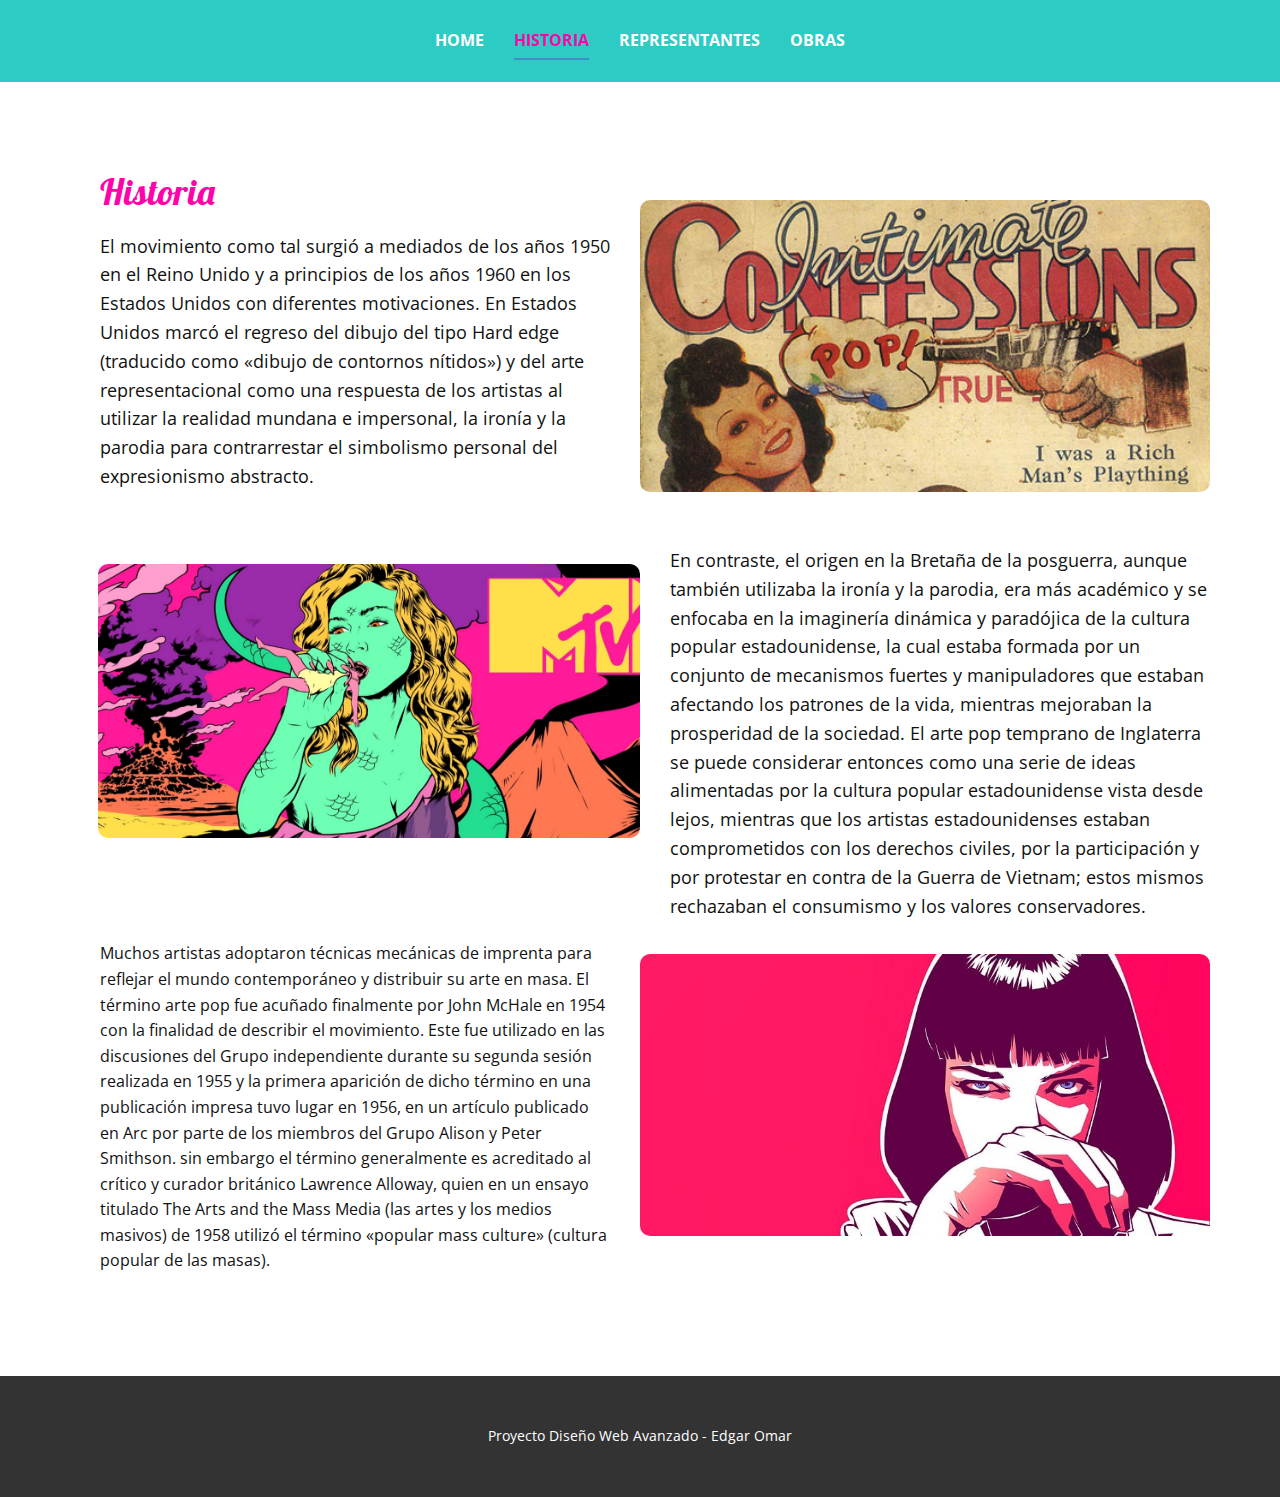
<file: Historia.html>
<!DOCTYPE html>
<html style="font-size: 16px;">
  <head>
    <meta name="viewport" content="width=device-width, initial-scale=1.0">
    <meta charset="utf-8">
    <meta name="keywords" content="Historia">
    <meta name="description" content="">
    <meta name="page_type" content="np-template-header-footer-from-plugin">
    <title>Historia</title>
    <link rel="stylesheet" href="nicepage.css" media="screen">
<link rel="stylesheet" href="Historia.css" media="screen">
    <script class="u-script" type="text/javascript" src="jquery.js" defer=""></script>
    <script class="u-script" type="text/javascript" src="nicepage.js" defer=""></script>
    <meta name="generator" content="Nicepage 3.12.1, nicepage.com">
    <link id="u-theme-google-font" rel="stylesheet" href="https://fonts.googleapis.com/css?family=Roboto:100,100i,300,300i,400,400i,500,500i,700,700i,900,900i|Open+Sans:300,300i,400,400i,600,600i,700,700i,800,800i">
    <link id="u-page-google-font" rel="stylesheet" href="https://fonts.googleapis.com/css?family=Lobster:400">
    
    
    <script type="application/ld+json">{
		"@context": "http://schema.org",
		"@type": "Organization",
		"name": "",
		"url": "index.html"
}</script>
    <meta property="og:title" content="Historia">
    <meta property="og:type" content="website">
    <meta name="theme-color" content="#478ac9">
    <link rel="canonical" href="index.html">
    <meta property="og:url" content="index.html">
  </head>
  <body class="u-body"><header class="u-clearfix u-header u-palette-4-base u-sticky u-header" id="sec-8f6f"><div class="u-clearfix u-sheet u-sheet-1">
        <nav class="u-align-center u-menu u-menu-dropdown u-offcanvas u-menu-1">
          <div class="menu-collapse" style="font-size: 1rem; letter-spacing: 0px; font-weight: 700; text-transform: uppercase;">
            <a class="u-button-style u-custom-active-border-color u-custom-active-color u-custom-border u-custom-border-color u-custom-borders u-custom-hover-border-color u-custom-hover-color u-custom-left-right-menu-spacing u-custom-padding-bottom u-custom-text-active-color u-custom-text-color u-custom-text-hover-color u-custom-top-bottom-menu-spacing u-nav-link u-text-active-palette-1-base u-text-hover-palette-2-base" href="#">
              <svg><use xmlns:xlink="http://www.w3.org/1999/xlink" xlink:href="#menu-hamburger"></use></svg>
              <svg version="1.1" xmlns="http://www.w3.org/2000/svg" xmlns:xlink="http://www.w3.org/1999/xlink"><defs><symbol id="menu-hamburger" viewBox="0 0 16 16" style="width: 16px; height: 16px;"><rect y="1" width="16" height="2"></rect><rect y="7" width="16" height="2"></rect><rect y="13" width="16" height="2"></rect>
</symbol>
</defs></svg>
            </a>
          </div>
          <div class="u-custom-menu u-nav-container">
            <ul class="u-nav u-spacing-30 u-unstyled u-nav-1"><li class="u-nav-item"><a class="u-border-2 u-border-active-palette-1-base u-border-hover-palette-1-base u-border-no-left u-border-no-right u-border-no-top u-button-style u-nav-link u-text-active-custom-color-1 u-text-hover-black" href="Home.html" style="padding: 10px 0px;">Home</a>
</li><li class="u-nav-item"><a class="u-border-2 u-border-active-palette-1-base u-border-hover-palette-1-base u-border-no-left u-border-no-right u-border-no-top u-button-style u-nav-link u-text-active-custom-color-1 u-text-hover-black" href="Historia.html" style="padding: 10px 0px;">Historia</a>
</li><li class="u-nav-item"><a class="u-border-2 u-border-active-palette-1-base u-border-hover-palette-1-base u-border-no-left u-border-no-right u-border-no-top u-button-style u-nav-link u-text-active-custom-color-1 u-text-hover-black" href="Representantes.html" style="padding: 10px 0px;">Representantes</a>
</li><li class="u-nav-item"><a class="u-border-2 u-border-active-palette-1-base u-border-hover-palette-1-base u-border-no-left u-border-no-right u-border-no-top u-button-style u-nav-link u-text-active-custom-color-1 u-text-hover-black" href="Obras.html" style="padding: 10px 0px;">Obras</a>
</li></ul>
          </div>
          <div class="u-custom-menu u-nav-container-collapse">
            <div class="u-black u-container-style u-inner-container-layout u-opacity u-opacity-95 u-sidenav">
              <div class="u-sidenav-overflow">
                <div class="u-menu-close"></div>
                <ul class="u-align-center u-nav u-popupmenu-items u-unstyled u-nav-2"><li class="u-nav-item"><a class="u-button-style u-nav-link" href="Home.html" style="padding: 10px 0px;">Home</a>
</li><li class="u-nav-item"><a class="u-button-style u-nav-link" href="Historia.html" style="padding: 10px 0px;">Historia</a>
</li><li class="u-nav-item"><a class="u-button-style u-nav-link" href="Representantes.html" style="padding: 10px 0px;">Representantes</a>
</li><li class="u-nav-item"><a class="u-button-style u-nav-link" href="Obras.html" style="padding: 10px 0px;">Obras</a>
</li></ul>
              </div>
            </div>
            <div class="u-black u-menu-overlay u-opacity u-opacity-70"></div>
          </div>
        </nav>
      </div></header>
    <section class="u-clearfix u-section-1" id="sec-fb1b">
      <div class="u-clearfix u-sheet u-sheet-1">
        <div class="u-clearfix u-expanded-width u-layout-wrap u-layout-wrap-1">
          <div class="u-layout">
            <div class="u-layout-row">
              <div class="u-container-style u-layout-cell u-size-30 u-layout-cell-1">
                <div class="u-container-layout u-valign-top u-container-layout-1">
                  <h2 class="u-custom-font u-font-lobster u-text u-text-custom-color-1 u-text-default u-text-1">Historia</h2>
                  <p class="u-text u-text-2">El movimiento como tal surgió a mediados de los años 1950 en el Reino Unido y a principios de los años
1960 en los Estados Unidos con diferentes motivaciones. En Estados Unidos marcó el regreso del dibujo del
tipo Hard edge (traducido como «dibujo de contornos nítidos») y del arte representacional como una respuesta
de los artistas al utilizar la realidad mundana e impersonal, la ironía y la parodia para contrarrestar el
simbolismo personal del expresionismo abstracto.&nbsp;</p>
                </div>
              </div>
              <div class="u-container-style u-layout-cell u-size-30 u-layout-cell-2">
                <div class="u-container-layout u-container-layout-2">
                  <img src="images/PopArtImagen1.png" alt="" class="u-expanded-width u-image u-image-round u-radius-10 u-image-1" data-image-width="514" data-image-height="258">
                </div>
              </div>
            </div>
          </div>
        </div>
        <div class="u-clearfix u-expanded-width u-layout-wrap u-layout-wrap-2">
          <div class="u-layout">
            <div class="u-layout-row">
              <div class="u-container-style u-layout-cell u-size-30 u-layout-cell-3">
                <div class="u-container-layout u-container-layout-3">
                  <img src="images/PopArtImagen2.jpg" alt="" class="u-image u-image-round u-radius-10 u-image-2" data-image-width="1600" data-image-height="640">
                </div>
              </div>
              <div class="u-container-style u-layout-cell u-size-30 u-layout-cell-4">
                <div class="u-container-layout u-container-layout-4">
                  <p class="u-text u-text-3">En contraste, el origen en la Bretaña de la posguerra, aunque también utilizaba la ironía y la parodia, era más académico y se enfocaba en la imaginería dinámica y paradójica de la cultura popular estadounidense, la cual estaba formada por un conjunto de mecanismos fuertes y manipuladores que estaban afectando los patrones de la vida, mientras mejoraban la prosperidad de la sociedad. El arte pop temprano de Inglaterra se puede considerar entonces como una serie de ideas
alimentadas por la cultura popular estadounidense vista desde lejos, mientras que los artistas
estadounidenses estaban comprometidos con los derechos civiles, por la participación y por protestar en
contra de la Guerra de Vietnam; estos mismos rechazaban el consumismo y los valores conservadores.&nbsp;</p>
                </div>
              </div>
            </div>
          </div>
        </div>
        <div class="u-clearfix u-expanded-width u-layout-wrap u-layout-wrap-3">
          <div class="u-layout">
            <div class="u-layout-row">
              <div class="u-container-style u-layout-cell u-size-30 u-layout-cell-5">
                <div class="u-container-layout u-valign-top u-container-layout-5">
                  <p class="u-text u-text-default u-text-4">Muchos artistas adoptaron técnicas mecánicas de imprenta para reflejar el mundo contemporáneo y distribuir su arte en masa. El término arte pop fue acuñado finalmente por John McHale en 1954 con la finalidad de describir el movimiento. Este fue utilizado en las discusiones del Grupo independiente durante su segunda sesión realizada en 1955 y la primera aparición de dicho término en una publicación impresa tuvo lugar en 1956, en un artículo publicado en Arc por parte de los miembros del Grupo Alison y Peter Smithson. sin embargo el término generalmente es acreditado al crítico y curador británico Lawrence Alloway, quien en un ensayo titulado The Arts and the Mass Media (las artes y los medios masivos) de 1958 utilizó el término «popular mass culture» (cultura popular de las masas).</p>
                </div>
              </div>
              <div class="u-container-style u-layout-cell u-size-30 u-layout-cell-6">
                <div class="u-container-layout u-container-layout-6">
                  <img src="images/PopArtImagen3.jpg" alt="" class="u-expanded-width u-image u-image-round u-radius-10 u-image-3" data-image-width="830" data-image-height="466">
                </div>
              </div>
            </div>
          </div>
        </div>
      </div>
    </section>
    
    
    <footer class="u-align-center u-clearfix u-footer u-grey-80 u-footer" id="sec-58d2"><div class="u-clearfix u-sheet u-sheet-1">
        <p class="u-small-text u-text u-text-variant u-text-1">Proyecto Diseño Web Avanzado - Edgar Omar</p>
      </div></footer>
  </body>
</html>
</file>
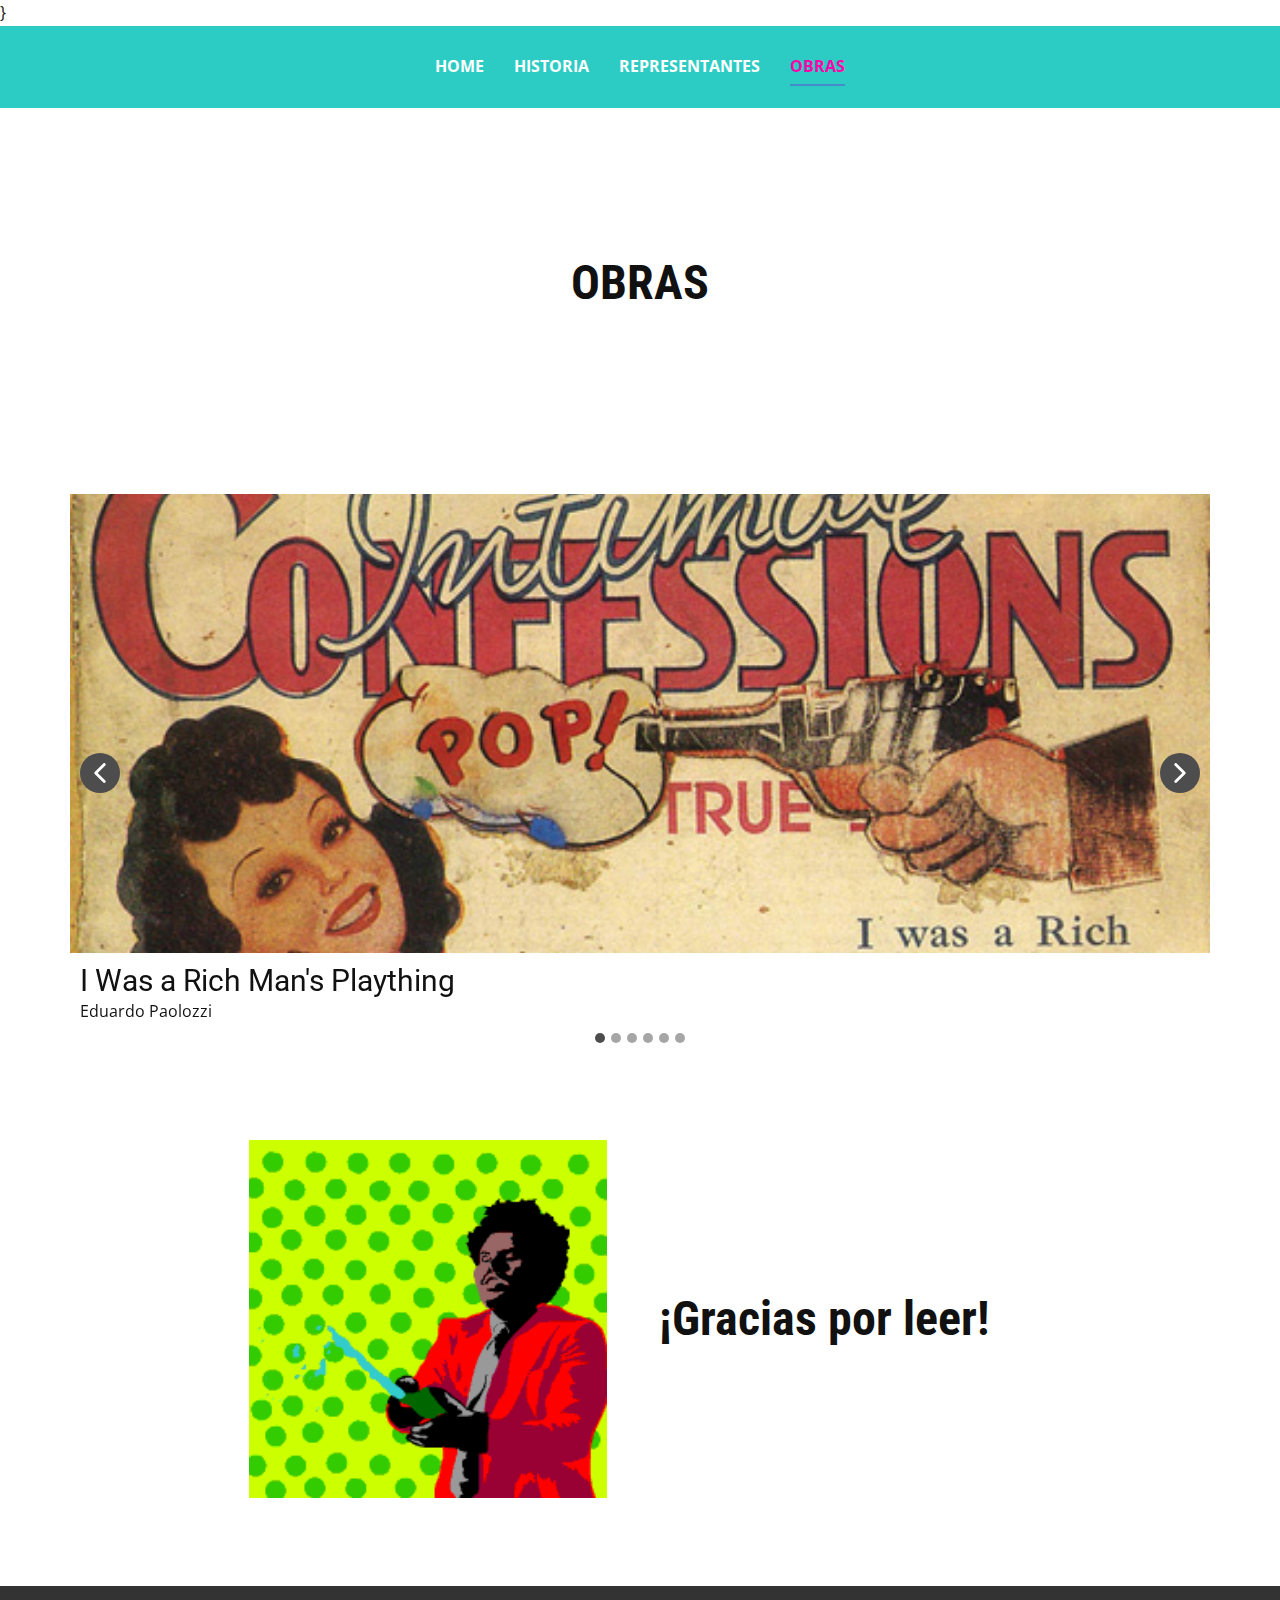
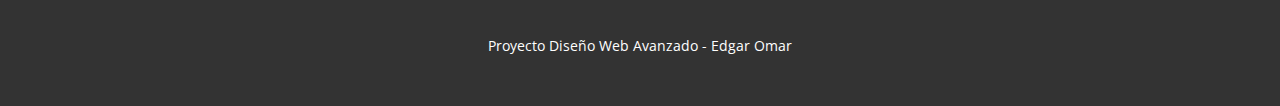
<file: Obras.html>
<!DOCTYPE html>
<html style="font-size: 16px;">
  <head>
    <meta name="viewport" content="width=device-width, initial-scale=1.0">
    <meta charset="utf-8">
    <meta name="keywords" content="OBRAS">
    <meta name="description" content="">
    <meta name="page_type" content="np-template-header-footer-from-plugin">
    <title>Obras</title>
    <link rel="stylesheet" href="nicepage.css" media="screen">
<link rel="stylesheet" href="Obras.css" media="screen">
    <script class="u-script" type="text/javascript" src="jquery.js" defer=""></script>
    <script class="u-script" type="text/javascript" src="nicepage.js" defer=""></script>
    <meta name="generator" content="Nicepage 3.12.1, nicepage.com">
    <link id="u-theme-google-font" rel="stylesheet" href="https://fonts.googleapis.com/css?family=Roboto:100,100i,300,300i,400,400i,500,500i,700,700i,900,900i|Open+Sans:300,300i,400,400i,600,600i,700,700i,800,800i">
    <link id="u-page-google-font" rel="stylesheet" href="https://fonts.googleapis.com/css?family=Roboto+Condensed:300,300i,400,400i,700,700i">
    
    
    
}</script>
    <meta property="og:title" content="Obras">
    <meta property="og:type" content="website">
    <meta name="theme-color" content="#478ac9">
    <link rel="canonical" href="index.html">
    <meta property="og:url" content="index.html">
  </head>
  <body class="u-body"><header class="u-clearfix u-header u-palette-4-base u-sticky u-header" id="sec-8f6f"><div class="u-clearfix u-sheet u-sheet-1">
        <nav class="u-align-center u-menu u-menu-dropdown u-offcanvas u-menu-1">
          <div class="menu-collapse" style="font-size: 1rem; letter-spacing: 0px; font-weight: 700; text-transform: uppercase;">
            <a class="u-button-style u-custom-active-border-color u-custom-active-color u-custom-border u-custom-border-color u-custom-borders u-custom-hover-border-color u-custom-hover-color u-custom-left-right-menu-spacing u-custom-padding-bottom u-custom-text-active-color u-custom-text-color u-custom-text-hover-color u-custom-top-bottom-menu-spacing u-nav-link u-text-active-palette-1-base u-text-hover-palette-2-base" href="#">
              <svg><use xmlns:xlink="http://www.w3.org/1999/xlink" xlink:href="#menu-hamburger"></use></svg>
              <svg version="1.1" xmlns="http://www.w3.org/2000/svg" xmlns:xlink="http://www.w3.org/1999/xlink"><defs><symbol id="menu-hamburger" viewBox="0 0 16 16" style="width: 16px; height: 16px;"><rect y="1" width="16" height="2"></rect><rect y="7" width="16" height="2"></rect><rect y="13" width="16" height="2"></rect>
</symbol>
</defs></svg>
            </a>
          </div>
          <div class="u-custom-menu u-nav-container">
            <ul class="u-nav u-spacing-30 u-unstyled u-nav-1"><li class="u-nav-item"><a class="u-border-2 u-border-active-palette-1-base u-border-hover-palette-1-base u-border-no-left u-border-no-right u-border-no-top u-button-style u-nav-link u-text-active-custom-color-1 u-text-hover-black" href="Home.html" style="padding: 10px 0px;">Home</a>
</li><li class="u-nav-item"><a class="u-border-2 u-border-active-palette-1-base u-border-hover-palette-1-base u-border-no-left u-border-no-right u-border-no-top u-button-style u-nav-link u-text-active-custom-color-1 u-text-hover-black" href="Historia.html" style="padding: 10px 0px;">Historia</a>
</li><li class="u-nav-item"><a class="u-border-2 u-border-active-palette-1-base u-border-hover-palette-1-base u-border-no-left u-border-no-right u-border-no-top u-button-style u-nav-link u-text-active-custom-color-1 u-text-hover-black" href="Representantes.html" style="padding: 10px 0px;">Representantes</a>
</li><li class="u-nav-item"><a class="u-border-2 u-border-active-palette-1-base u-border-hover-palette-1-base u-border-no-left u-border-no-right u-border-no-top u-button-style u-nav-link u-text-active-custom-color-1 u-text-hover-black" href="Obras.html" style="padding: 10px 0px;">Obras</a>
</li></ul>
          </div>
          <div class="u-custom-menu u-nav-container-collapse">
            <div class="u-black u-container-style u-inner-container-layout u-opacity u-opacity-95 u-sidenav">
              <div class="u-sidenav-overflow">
                <div class="u-menu-close"></div>
                <ul class="u-align-center u-nav u-popupmenu-items u-unstyled u-nav-2"><li class="u-nav-item"><a class="u-button-style u-nav-link" href="Home.html" style="padding: 10px 0px;">Home</a>
</li><li class="u-nav-item"><a class="u-button-style u-nav-link" href="Historia.html" style="padding: 10px 0px;">Historia</a>
</li><li class="u-nav-item"><a class="u-button-style u-nav-link" href="Representantes.html" style="padding: 10px 0px;">Representantes</a>
</li><li class="u-nav-item"><a class="u-button-style u-nav-link" href="Obras.html" style="padding: 10px 0px;">Obras</a>
</li></ul>
              </div>
            </div>
            <div class="u-black u-menu-overlay u-opacity u-opacity-70"></div>
          </div>
        </nav>
      </div></header>
    <section class="u-align-left u-clearfix u-section-1" id="sec-6ccf">
      <div class="u-clearfix u-sheet u-sheet-1">
        <h1 class="u-align-center u-custom-font u-font-roboto-condensed u-text u-text-1">OBRAS</h1>
      </div>
    </section>
    <section class="u-align-left u-clearfix u-section-2" id="sec-2c34">
      <div class="u-clearfix u-sheet u-valign-bottom u-sheet-1">
        <div class="u-carousel u-expanded-width u-gallery u-layout-carousel u-lightbox u-no-transition u-show-text-always u-gallery-1" data-interval="5000" data-u-ride="carousel" id="carousel-b65e">
          <ol class="u-absolute-hcenter u-carousel-indicators u-carousel-indicators-1">
            <li data-u-target="#carousel-b65e" data-u-slide-to="0" class="u-active u-grey-70 u-shape-circle" style="width: 10px; height: 10px;"></li>
            <li data-u-target="#carousel-b65e" data-u-slide-to="1" class="u-grey-70 u-shape-circle" style="width: 10px; height: 10px;"></li>
            <li data-u-target="#carousel-b65e" data-u-slide-to="2" class="u-grey-70 u-shape-circle" style="width: 10px; height: 10px;"></li>
            <li data-u-target="#carousel-b65e" data-u-slide-to="3" class="u-grey-70 u-shape-circle" style="width: 10px; height: 10px;"></li>
            <li data-u-target="#carousel-b65e" data-u-slide-to="4" class="u-grey-70 u-shape-circle" style="width: 10px; height: 10px;"></li>
            <li data-u-target="#carousel-b65e" data-u-slide-to="5" class="u-grey-70 u-shape-circle" style="width: 10px; height: 10px;"></li>
          </ol>
          <div class="u-carousel-inner u-gallery-inner" role="listbox">
            <div class="u-active u-carousel-item u-gallery-item">
              <div class="u-back-slide" data-image-width="514" data-image-height="258">
                <img class="u-back-image u-expanded" src="images/PopArtImagen11.png">
              </div>
              <div class="u-over-slide u-over-slide-1">
                <h3 class="u-gallery-heading">I Was a Rich Man's Plaything</h3>
                <p class="u-gallery-text">Eduardo Paolozzi</p>
              </div>
            </div>
            <div class="u-carousel-item u-gallery-item u-carousel-item-2">
              <div class="u-back-slide" data-image-width="800" data-image-height="1266">
                <img class="u-back-image u-expanded u-back-image-2" src="images/obras4.jpg">
              </div>
              <div class="u-over-slide u-over-slide-2">
                <h3 class="u-gallery-heading">Double Elvis</h3>
                <p class="u-gallery-text">Andy Warhol</p>
              </div>
            </div>
            <div class="u-carousel-item u-gallery-item" data-image-width="1024" data-image-height="614">
              <div class="u-back-slide">
                <img class="u-back-image u-expanded" src="images/obra3.jpg" alt="Campbell&amp;apos;s Soup Cans">
              </div>
              <div class="u-over-slide u-over-slide-3">
                <h3 class="u-gallery-heading">Campbell's Soup Cans</h3>
                <p class="u-gallery-text">Andy Warhol</p>
              </div>
            </div>
            <div class="u-carousel-item u-gallery-item" data-image-width="1024" data-image-height="716">
              <div class="u-back-slide">
                <img class="u-back-image u-expanded" src="images/obra2.jpg" alt="Crak">
              </div>
              <div class="u-over-slide u-over-slide-4">
                <h3 class="u-gallery-heading">Crak</h3>
                <p class="u-gallery-text">Roy Lichtenstein</p>
              </div>
            </div>
            <div class="u-carousel-item u-gallery-item" data-image-width="700" data-image-height="469">
              <div class="u-back-slide">
                <img class="u-back-image u-expanded" src="images/obra5.jpg" alt="Three Flags">
              </div>
              <div class="u-over-slide u-over-slide-5">
                <h3 class="u-gallery-heading">Three Flags</h3>
                <p class="u-gallery-text">Jasper Johns</p>
              </div>
            </div>
            <div class="u-carousel-item u-gallery-item" data-image-width="660" data-image-height="350">
              <div class="u-back-slide">
                <img class="u-back-image u-expanded" src="images/obra1.jpg" alt="Kiss II">
              </div>
              <div class="u-over-slide u-over-slide-6">
                <h3 class="u-gallery-heading">Kiss II</h3>
                <p class="u-gallery-text">Roy Lichtenstein</p>
              </div>
            </div>
          </div>
          <a class="u-absolute-vcenter u-carousel-control u-carousel-control-prev u-grey-70 u-icon-circle u-opacity u-opacity-70 u-spacing-10 u-text-white u-carousel-control-1" href="#carousel-b65e" role="button" data-u-slide="prev">
            <span aria-hidden="true">
              <svg viewBox="0 0 451.847 451.847"><path d="M97.141,225.92c0-8.095,3.091-16.192,9.259-22.366L300.689,9.27c12.359-12.359,32.397-12.359,44.751,0
c12.354,12.354,12.354,32.388,0,44.748L173.525,225.92l171.903,171.909c12.354,12.354,12.354,32.391,0,44.744
c-12.354,12.365-32.386,12.365-44.745,0l-194.29-194.281C100.226,242.115,97.141,234.018,97.141,225.92z"></path></svg>
            </span>
            <span class="sr-only">
              <svg viewBox="0 0 451.847 451.847"><path d="M97.141,225.92c0-8.095,3.091-16.192,9.259-22.366L300.689,9.27c12.359-12.359,32.397-12.359,44.751,0
c12.354,12.354,12.354,32.388,0,44.748L173.525,225.92l171.903,171.909c12.354,12.354,12.354,32.391,0,44.744
c-12.354,12.365-32.386,12.365-44.745,0l-194.29-194.281C100.226,242.115,97.141,234.018,97.141,225.92z"></path></svg>
            </span>
          </a>
          <a class="u-absolute-vcenter u-carousel-control u-carousel-control-next u-grey-70 u-icon-circle u-opacity u-opacity-70 u-spacing-10 u-text-white u-carousel-control-2" href="#carousel-b65e" role="button" data-u-slide="next">
            <span aria-hidden="true">
              <svg viewBox="0 0 451.846 451.847"><path d="M345.441,248.292L151.154,442.573c-12.359,12.365-32.397,12.365-44.75,0c-12.354-12.354-12.354-32.391,0-44.744
L278.318,225.92L106.409,54.017c-12.354-12.359-12.354-32.394,0-44.748c12.354-12.359,32.391-12.359,44.75,0l194.287,194.284
c6.177,6.18,9.262,14.271,9.262,22.366C354.708,234.018,351.617,242.115,345.441,248.292z"></path></svg>
            </span>
            <span class="sr-only">
              <svg viewBox="0 0 451.846 451.847"><path d="M345.441,248.292L151.154,442.573c-12.359,12.365-32.397,12.365-44.75,0c-12.354-12.354-12.354-32.391,0-44.744
L278.318,225.92L106.409,54.017c-12.354-12.359-12.354-32.394,0-44.748c12.354-12.359,32.391-12.359,44.75,0l194.287,194.284
c6.177,6.18,9.262,14.271,9.262,22.366C354.708,234.018,351.617,242.115,345.441,248.292z"></path></svg>
            </span>
          </a>
        </div>
      </div>
    </section>
    <section class="u-clearfix u-section-3" id="sec-32c5">
      <div class="u-clearfix u-sheet u-sheet-1">
        <img src="images/164609904_724994014858394_6667356893455567181_n.gif" alt="" class="u-image u-image-default u-preserve-proportions u-image-1" data-image-width="220" data-image-height="220">
        <p class="u-custom-font u-font-roboto-condensed u-text u-text-1">¡Gracias por leer!</p>
      </div>
    </section>
    
    
    <footer class="u-align-center u-clearfix u-footer u-grey-80 u-footer" id="sec-58d2"><div class="u-clearfix u-sheet u-sheet-1">
        <p class="u-small-text u-text u-text-variant u-text-1">Proyecto Diseño Web Avanzado - Edgar Omar</p>
      </div></footer>
  </body>
</html>
</file>
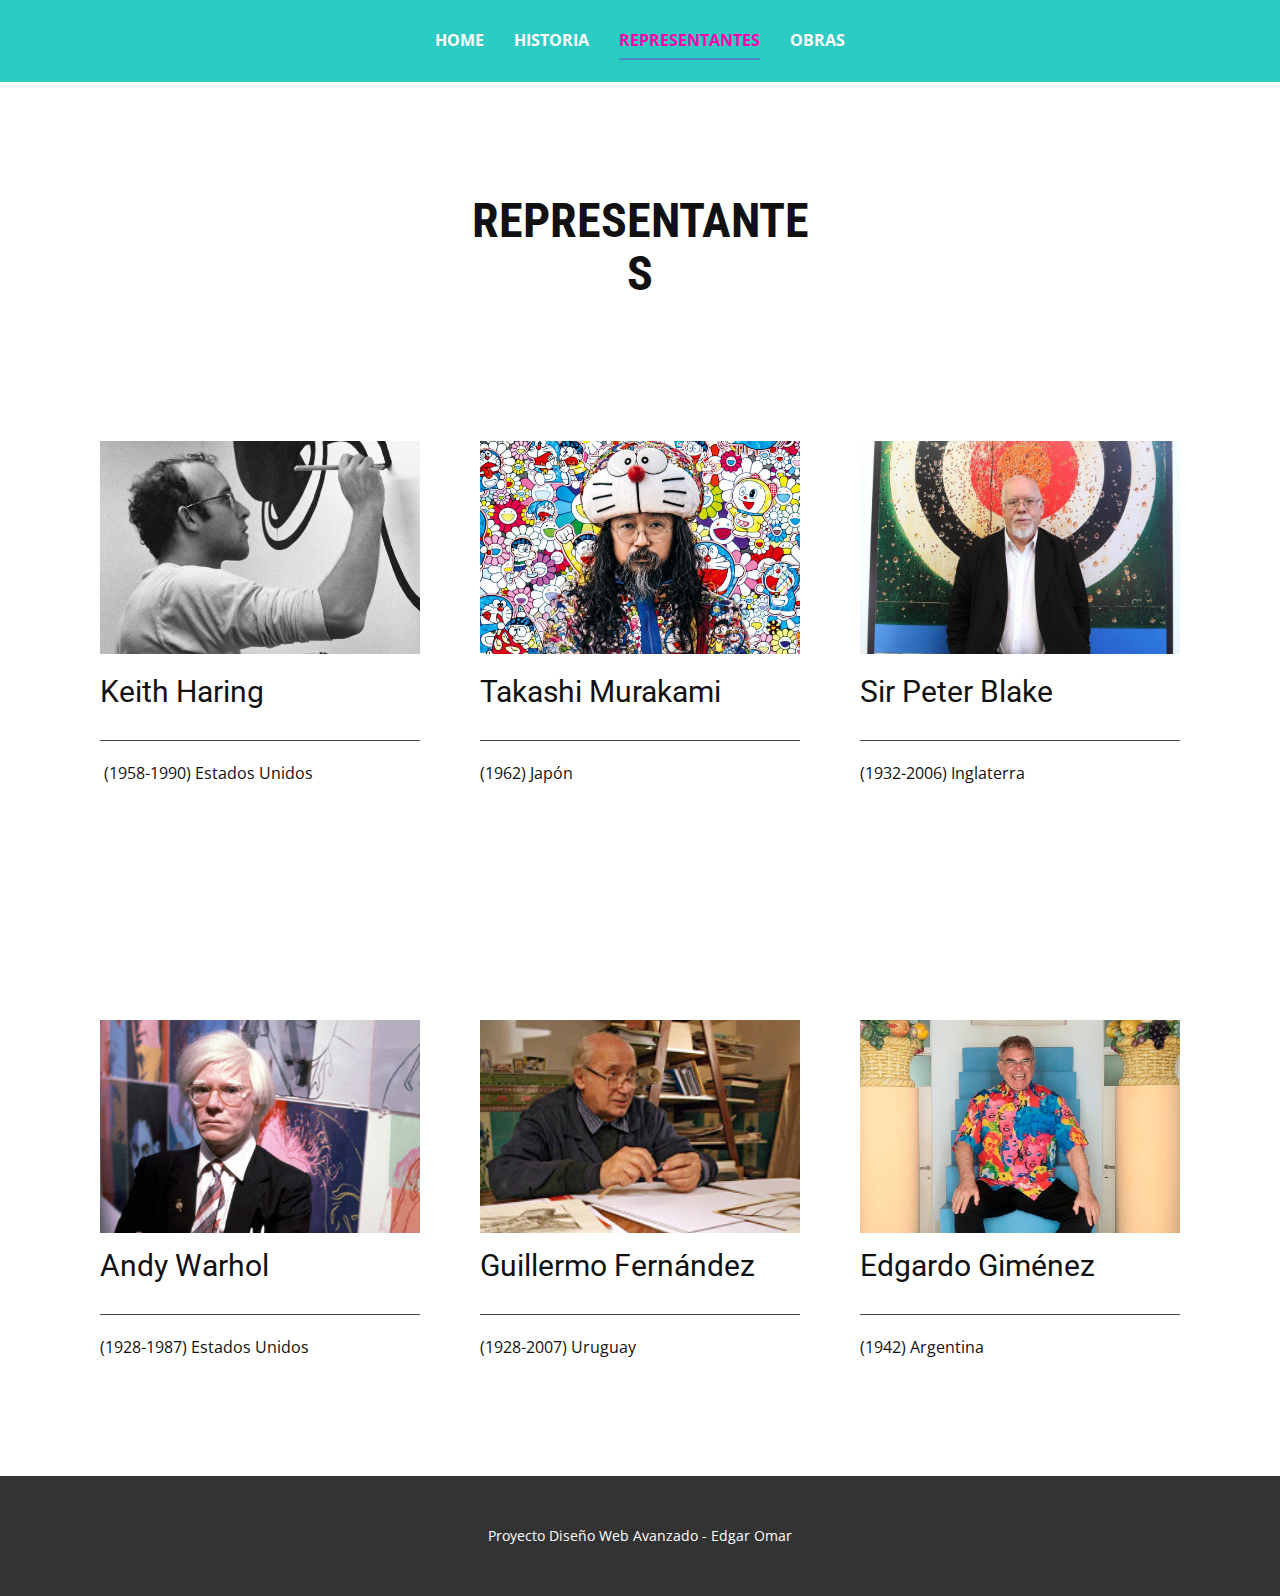
<file: Representantes.html>
<!DOCTYPE html>
<html style="font-size: 16px;">
  <head>
    <meta name="viewport" content="width=device-width, initial-scale=1.0">
    <meta charset="utf-8">
    <meta name="keywords" content="Representantes">
    <meta name="description" content="">
    <meta name="page_type" content="np-template-header-footer-from-plugin">
    <title>Representantes</title>
    <link rel="stylesheet" href="nicepage.css" media="screen">
<link rel="stylesheet" href="Representantes.css" media="screen">
    <script class="u-script" type="text/javascript" src="jquery.js" defer=""></script>
    <script class="u-script" type="text/javascript" src="nicepage.js" defer=""></script>
    <meta name="generator" content="Nicepage 3.12.1, nicepage.com">
    <link id="u-theme-google-font" rel="stylesheet" href="https://fonts.googleapis.com/css?family=Roboto:100,100i,300,300i,400,400i,500,500i,700,700i,900,900i|Open+Sans:300,300i,400,400i,600,600i,700,700i,800,800i">
    <link id="u-page-google-font" rel="stylesheet" href="https://fonts.googleapis.com/css?family=Roboto+Condensed:300,300i,400,400i,700,700i">
    
    
    
    
    <script type="application/ld+json">{
		"@context": "http://schema.org",
		"@type": "Organization",
		"name": "",
		"url": "index.html"
}</script>
    <meta property="og:title" content="Representantes">
    <meta property="og:type" content="website">
    <meta name="theme-color" content="#478ac9">
    <link rel="canonical" href="index.html">
    <meta property="og:url" content="index.html">
  </head>
  <body class="u-body"><header class="u-clearfix u-header u-palette-4-base u-sticky u-header" id="sec-8f6f"><div class="u-clearfix u-sheet u-sheet-1">
        <nav class="u-align-center u-menu u-menu-dropdown u-offcanvas u-menu-1">
          <div class="menu-collapse" style="font-size: 1rem; letter-spacing: 0px; font-weight: 700; text-transform: uppercase;">
            <a class="u-button-style u-custom-active-border-color u-custom-active-color u-custom-border u-custom-border-color u-custom-borders u-custom-hover-border-color u-custom-hover-color u-custom-left-right-menu-spacing u-custom-padding-bottom u-custom-text-active-color u-custom-text-color u-custom-text-hover-color u-custom-top-bottom-menu-spacing u-nav-link u-text-active-palette-1-base u-text-hover-palette-2-base" href="#">
              <svg><use xmlns:xlink="http://www.w3.org/1999/xlink" xlink:href="#menu-hamburger"></use></svg>
              <svg version="1.1" xmlns="http://www.w3.org/2000/svg" xmlns:xlink="http://www.w3.org/1999/xlink"><defs><symbol id="menu-hamburger" viewBox="0 0 16 16" style="width: 16px; height: 16px;"><rect y="1" width="16" height="2"></rect><rect y="7" width="16" height="2"></rect><rect y="13" width="16" height="2"></rect>
</symbol>
</defs></svg>
            </a>
          </div>
          <div class="u-custom-menu u-nav-container">
            <ul class="u-nav u-spacing-30 u-unstyled u-nav-1"><li class="u-nav-item"><a class="u-border-2 u-border-active-palette-1-base u-border-hover-palette-1-base u-border-no-left u-border-no-right u-border-no-top u-button-style u-nav-link u-text-active-custom-color-1 u-text-hover-black" href="Home.html" style="padding: 10px 0px;">Home</a>
</li><li class="u-nav-item"><a class="u-border-2 u-border-active-palette-1-base u-border-hover-palette-1-base u-border-no-left u-border-no-right u-border-no-top u-button-style u-nav-link u-text-active-custom-color-1 u-text-hover-black" href="Historia.html" style="padding: 10px 0px;">Historia</a>
</li><li class="u-nav-item"><a class="u-border-2 u-border-active-palette-1-base u-border-hover-palette-1-base u-border-no-left u-border-no-right u-border-no-top u-button-style u-nav-link u-text-active-custom-color-1 u-text-hover-black" href="Representantes.html" style="padding: 10px 0px;">Representantes</a>
</li><li class="u-nav-item"><a class="u-border-2 u-border-active-palette-1-base u-border-hover-palette-1-base u-border-no-left u-border-no-right u-border-no-top u-button-style u-nav-link u-text-active-custom-color-1 u-text-hover-black" href="Obras.html" style="padding: 10px 0px;">Obras</a>
</li></ul>
          </div>
          <div class="u-custom-menu u-nav-container-collapse">
            <div class="u-black u-container-style u-inner-container-layout u-opacity u-opacity-95 u-sidenav">
              <div class="u-sidenav-overflow">
                <div class="u-menu-close"></div>
                <ul class="u-align-center u-nav u-popupmenu-items u-unstyled u-nav-2"><li class="u-nav-item"><a class="u-button-style u-nav-link" href="Home.html" style="padding: 10px 0px;">Home</a>
</li><li class="u-nav-item"><a class="u-button-style u-nav-link" href="Historia.html" style="padding: 10px 0px;">Historia</a>
</li><li class="u-nav-item"><a class="u-button-style u-nav-link" href="Representantes.html" style="padding: 10px 0px;">Representantes</a>
</li><li class="u-nav-item"><a class="u-button-style u-nav-link" href="Obras.html" style="padding: 10px 0px;">Obras</a>
</li></ul>
              </div>
            </div>
            <div class="u-black u-menu-overlay u-opacity u-opacity-70"></div>
          </div>
        </nav>
      </div></header>
    <section class="u-clearfix u-section-1" id="sec-693f">
      <div class="u-clearfix u-sheet u-sheet-1">
        <h1 class="u-align-center u-custom-font u-font-roboto-condensed u-text u-text-1">Representantes</h1>
      </div>
    </section>
    <section class="u-clearfix u-section-2" id="sec-19ac">
      <div class="u-clearfix u-sheet u-sheet-1">
        <div class="u-list u-list-1">
          <div class="u-repeater u-repeater-1">
            <div class="u-container-style u-list-item u-repeater-item">
              <div class="u-container-layout u-similar-container u-container-layout-1">
                <img alt="" class="u-expanded-width u-image u-image-default u-image-1" data-image-width="1200" data-image-height="1600" src="images/representante1.jpg">
                <h3 class="u-text u-text-1">Keith Haring</h3>
                <div class="u-border-1 u-border-grey-dark-1 u-expanded-width u-line u-line-horizontal u-line-1"></div>
                <p class="u-text u-text-2">&nbsp;(1958-1990) Estados Unidos</p>
              </div>
            </div>
            <div class="u-container-style u-list-item u-repeater-item">
              <div class="u-container-layout u-similar-container u-container-layout-2">
                <img alt="" class="u-expanded-width u-image u-image-default u-image-2" data-image-width="1366" data-image-height="768" src="images/representante2.jpg">
                <h3 class="u-text u-text-3">Takashi Murakami</h3>
                <div class="u-border-1 u-border-grey-dark-1 u-expanded-width u-line u-line-horizontal u-line-2"></div>
                <p class="u-text u-text-4">(1962) Japón </p>
              </div>
            </div>
            <div class="u-container-style u-list-item u-repeater-item">
              <div class="u-container-layout u-similar-container u-container-layout-3">
                <img alt="" class="u-expanded-width u-image u-image-default u-image-3" data-image-width="1708" data-image-height="1139" src="images/representante3.jpg">
                <h3 class="u-text u-text-5">Sir Peter Blake</h3>
                <div class="u-border-1 u-border-grey-dark-1 u-expanded-width u-line u-line-horizontal u-line-3"></div>
                <p class="u-text u-text-6">(1932-2006) Inglaterra</p>
              </div>
            </div>
          </div>
        </div>
      </div>
    </section>
    <section class="u-clearfix u-section-3" id="sec-fabd">
      <div class="u-clearfix u-sheet u-valign-middle u-sheet-1">
        <div class="u-list u-list-1">
          <div class="u-repeater u-repeater-1">
            <div class="u-container-style u-list-item u-repeater-item">
              <div class="u-container-layout u-similar-container u-container-layout-1">
                <img alt="" class="u-expanded-width u-image u-image-default u-image-1" data-image-width="999" data-image-height="1500" src="images/representante4.jpg">
                <h3 class="u-text u-text-1">Andy Warhol</h3>
                <div class="u-border-1 u-border-grey-dark-1 u-expanded-width u-line u-line-horizontal u-line-1"></div>
                <p class="u-text u-text-2"> (1928-1987) Estados Unidos</p>
              </div>
            </div>
            <div class="u-container-style u-list-item u-repeater-item">
              <div class="u-container-layout u-similar-container u-container-layout-2">
                <img alt="" class="u-expanded-width u-image u-image-default u-image-2" data-image-width="245" data-image-height="320" src="images/representante5.jpg">
                <h3 class="u-text u-text-3">Guillermo Fernández </h3>
                <div class="u-border-1 u-border-grey-dark-1 u-expanded-width u-line u-line-horizontal u-line-2"></div>
                <p class="u-text u-text-4">(1928-2007) Uruguay</p>
              </div>
            </div>
            <div class="u-container-style u-list-item u-repeater-item">
              <div class="u-container-layout u-similar-container u-container-layout-3">
                <img alt="" class="u-expanded-width u-image u-image-default u-image-3" data-image-width="1280" data-image-height="720" src="images/representante6.jpg">
                <h3 class="u-text u-text-5">Edgardo Giménez&nbsp;</h3>
                <div class="u-border-1 u-border-grey-dark-1 u-expanded-width u-line u-line-horizontal u-line-3"></div>
                <p class="u-text u-text-6">(1942) Argentina </p>
              </div>
            </div>
          </div>
        </div>
      </div>
    </section>
    
    
    <footer class="u-align-center u-clearfix u-footer u-grey-80 u-footer" id="sec-58d2"><div class="u-clearfix u-sheet u-sheet-1">
        <p class="u-small-text u-text u-text-variant u-text-1">Proyecto Diseño Web Avanzado - Edgar Omar</p>
      </div></footer>
  </body>
</html>
</file>
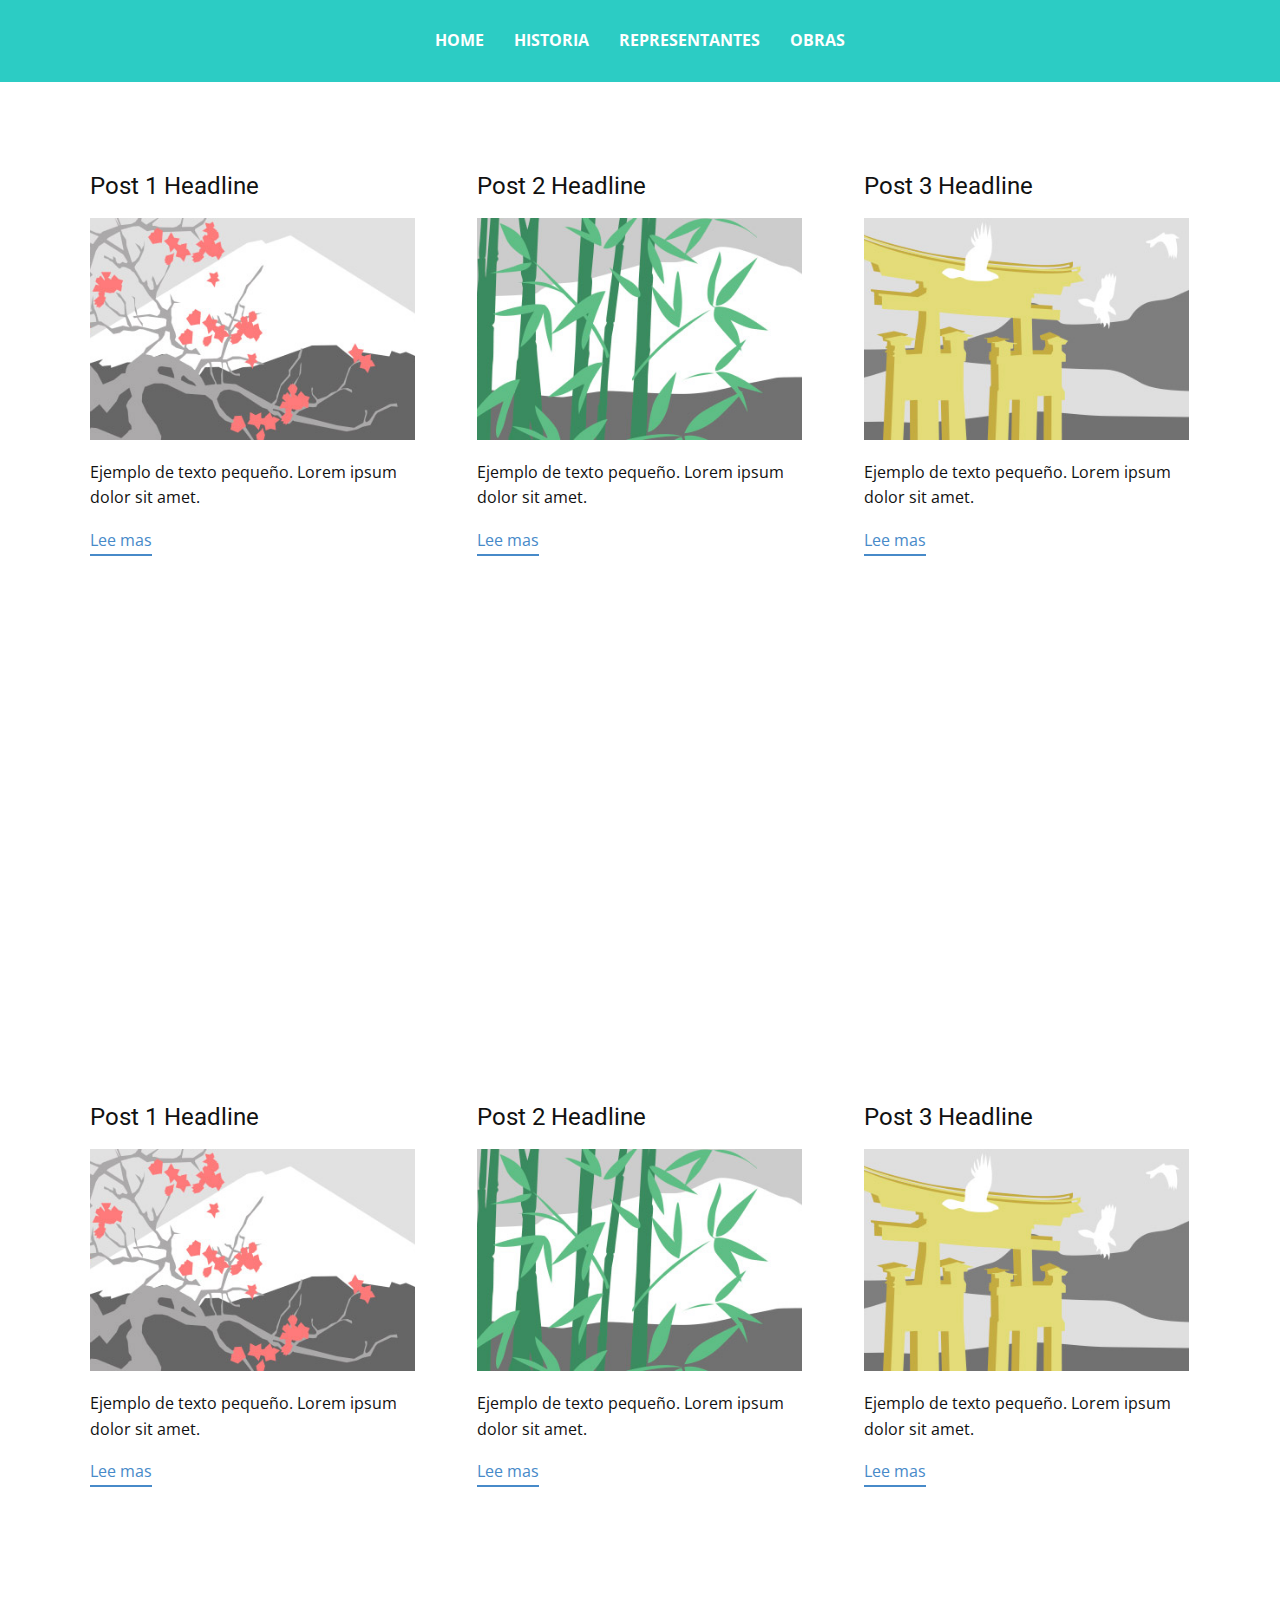
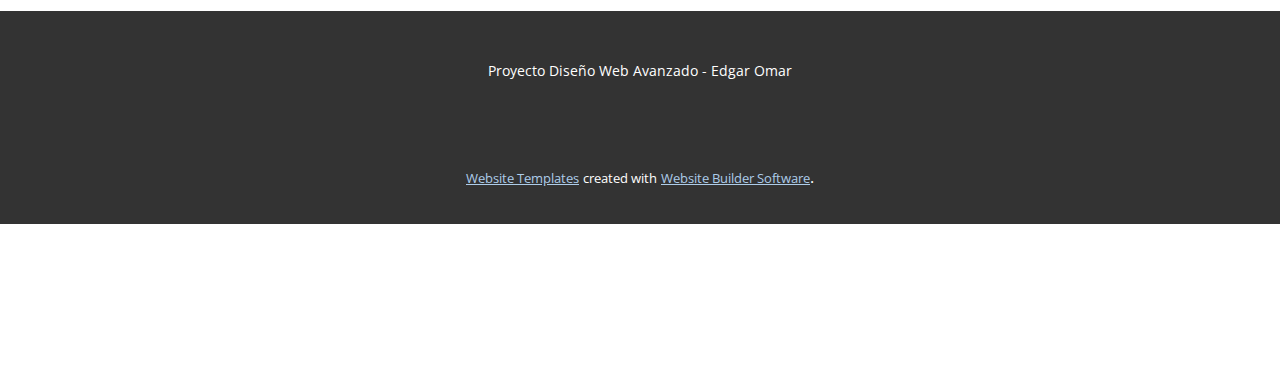
<file: blog/blog.html>
<html style="font-size: 16px;"><head>
    <meta name="viewport" content="width=device-width, initial-scale=1.0">
    <meta charset="utf-8">
    <meta name="keywords" content="">
    <meta name="description" content="">
    <meta name="page_type" content="np-template-header-footer-from-plugin">
    <title>Blog Template</title>
    <link rel="stylesheet" href="../nicepage.css" media="screen">
<link rel="stylesheet" href="../Blog-Template.css" media="screen">
    <script class="u-script" type="text/javascript" src="../jquery.js" defer=""></script>
    <script class="u-script" type="text/javascript" src="../nicepage.js" defer=""></script>
    <meta name="generator" content="Nicepage 3.12.1, nicepage.com">
    <link id="u-theme-google-font" rel="stylesheet" href="https://fonts.googleapis.com/css?family=Roboto:100,100i,300,300i,400,400i,500,500i,700,700i,900,900i|Open+Sans:300,300i,400,400i,600,600i,700,700i,800,800i">
    
    
    
    <script type="application/ld+json">{
		"@context": "http://schema.org",
		"@type": "Organization",
		"name": "",
		"url": "index.html"
}</script>
    <meta property="og:title" content="Blog Template">
    <meta property="og:type" content="website">
    <meta name="theme-color" content="#478ac9">
    <link rel="canonical" href="../index.html">
    <meta property="og:url" content="index.html">
  </head>
  <body class="u-body"><header class="u-clearfix u-header u-palette-4-base u-sticky u-header" id="sec-8f6f"><div class="u-clearfix u-sheet u-sheet-1">
        <nav class="u-align-center u-menu u-menu-dropdown u-offcanvas u-menu-1">
          <div class="menu-collapse" style="font-size: 1rem; letter-spacing: 0px; font-weight: 700; text-transform: uppercase;">
            <a class="u-button-style u-custom-active-border-color u-custom-active-color u-custom-border u-custom-border-color u-custom-borders u-custom-hover-border-color u-custom-hover-color u-custom-left-right-menu-spacing u-custom-padding-bottom u-custom-text-active-color u-custom-text-color u-custom-text-hover-color u-custom-top-bottom-menu-spacing u-nav-link u-text-active-palette-1-base u-text-hover-palette-2-base" href="#">
              <svg><use xmlns:xlink="http://www.w3.org/1999/xlink" xlink:href="#menu-hamburger"></use></svg>
              <svg version="1.1" xmlns="http://www.w3.org/2000/svg" xmlns:xlink="http://www.w3.org/1999/xlink"><defs><symbol id="menu-hamburger" viewBox="0 0 16 16" style="width: 16px; height: 16px;"><rect y="1" width="16" height="2"></rect><rect y="7" width="16" height="2"></rect><rect y="13" width="16" height="2"></rect>
</symbol>
</defs></svg>
            </a>
          </div>
          <div class="u-custom-menu u-nav-container">
            <ul class="u-nav u-spacing-30 u-unstyled u-nav-1"><li class="u-nav-item"><a class="u-border-2 u-border-active-palette-1-base u-border-hover-palette-1-base u-border-no-left u-border-no-right u-border-no-top u-button-style u-nav-link u-text-active-custom-color-1 u-text-hover-black" href="../Home.html" style="padding: 10px 0px;">Home</a>
</li><li class="u-nav-item"><a class="u-border-2 u-border-active-palette-1-base u-border-hover-palette-1-base u-border-no-left u-border-no-right u-border-no-top u-button-style u-nav-link u-text-active-custom-color-1 u-text-hover-black" href="../Historia.html" style="padding: 10px 0px;">Historia</a>
</li><li class="u-nav-item"><a class="u-border-2 u-border-active-palette-1-base u-border-hover-palette-1-base u-border-no-left u-border-no-right u-border-no-top u-button-style u-nav-link u-text-active-custom-color-1 u-text-hover-black" href="../Representantes.html" style="padding: 10px 0px;">Representantes</a>
</li><li class="u-nav-item"><a class="u-border-2 u-border-active-palette-1-base u-border-hover-palette-1-base u-border-no-left u-border-no-right u-border-no-top u-button-style u-nav-link u-text-active-custom-color-1 u-text-hover-black" href="../Obras.html" style="padding: 10px 0px;">Obras</a>
</li></ul>
          </div>
          <div class="u-custom-menu u-nav-container-collapse">
            <div class="u-black u-container-style u-inner-container-layout u-opacity u-opacity-95 u-sidenav">
              <div class="u-sidenav-overflow">
                <div class="u-menu-close"></div>
                <ul class="u-align-center u-nav u-popupmenu-items u-unstyled u-nav-2"><li class="u-nav-item"><a class="u-button-style u-nav-link" href="../Home.html" style="padding: 10px 0px;">Home</a>
</li><li class="u-nav-item"><a class="u-button-style u-nav-link" href="../Historia.html" style="padding: 10px 0px;">Historia</a>
</li><li class="u-nav-item"><a class="u-button-style u-nav-link" href="../Representantes.html" style="padding: 10px 0px;">Representantes</a>
</li><li class="u-nav-item"><a class="u-button-style u-nav-link" href="../Obras.html" style="padding: 10px 0px;">Obras</a>
</li></ul>
              </div>
            </div>
            <div class="u-black u-menu-overlay u-opacity u-opacity-70"></div>
          </div>
        </nav>
      </div></header>
    <section class="u-clearfix u-section-1" id="sec-c52d">
      <div class="u-clearfix u-sheet u-valign-middle u-sheet-1"><!--blog--><!--blog_options_json--><!--{"type":"Recent","source":"","tags":"","count":""}--><!--/blog_options_json-->
        <div class="u-blog u-expanded-width u-repeater u-repeater-1"><!--blog_post-->
          <div class="u-blog-post u-container-style u-repeater-item u-white u-repeater-item-1">
            <div class="u-container-layout u-similar-container u-valign-top u-container-layout-1"><!--blog_post_header-->
              <h4 class="u-blog-control u-text u-text-1">
                <a class="u-post-header-link" href="../blog/enviar.html"><!--blog_post_header_content-->Post 1 Headline<!--/blog_post_header_content--></a>
              </h4><!--/blog_post_header--><!--blog_post_image-->
              <a class="u-post-header-link" href="../blog/enviar.html"><img alt="" class="u-blog-control u-expanded-width u-image u-image-default u-image-1" src="[data-uri]"></a><!--/blog_post_image--><!--blog_post_content-->
              <div class="u-blog-control u-post-content u-text u-text-2 fr-view">Ejemplo de texto pequeño. Lorem ipsum dolor sit amet.</div><!--/blog_post_content--><!--blog_post_readmore-->
              <a href="../blog/enviar.html" class="u-blog-control u-border-2 u-border-palette-1-base u-btn u-btn-rectangle u-button-style u-none u-btn-1"><!--blog_post_readmore_content-->Lee mas<!--/blog_post_readmore_content--></a><!--/blog_post_readmore-->
            </div>
          </div><div class="u-blog-post u-container-style u-repeater-item u-video-cover u-white">
            <div class="u-container-layout u-similar-container u-valign-top u-container-layout-2"><!--blog_post_header-->
              <h4 class="u-blog-control u-text u-text-3">
                <a class="u-post-header-link" href="../blog/enviar-1.html"><!--blog_post_header_content-->Post 2 Headline<!--/blog_post_header_content--></a>
              </h4><!--/blog_post_header--><!--blog_post_image-->
              <a class="u-post-header-link" href="../blog/enviar-1.html"><img alt="" class="u-blog-control u-expanded-width u-image u-image-default u-image-2" src="[data-uri]"></a><!--/blog_post_image--><!--blog_post_content-->
              <div class="u-blog-control u-post-content u-text u-text-4 fr-view">Ejemplo de texto pequeño. Lorem ipsum dolor sit amet.</div><!--/blog_post_content--><!--blog_post_readmore-->
              <a href="../blog/enviar-1.html" class="u-blog-control u-border-2 u-border-palette-1-base u-btn u-btn-rectangle u-button-style u-none u-btn-2"><!--blog_post_readmore_content-->Lee mas<!--/blog_post_readmore_content--></a><!--/blog_post_readmore-->
            </div>
          </div><div class="u-blog-post u-container-style u-repeater-item u-video-cover u-white">
            <div class="u-container-layout u-similar-container u-valign-top u-container-layout-3"><!--blog_post_header-->
              <h4 class="u-blog-control u-text u-text-5">
                <a class="u-post-header-link" href="../blog/enviar-2.html"><!--blog_post_header_content-->Post 3 Headline<!--/blog_post_header_content--></a>
              </h4><!--/blog_post_header--><!--blog_post_image-->
              <a class="u-post-header-link" href="../blog/enviar-2.html"><img alt="" class="u-blog-control u-expanded-width u-image u-image-default u-image-3" src="[data-uri]"></a><!--/blog_post_image--><!--blog_post_content-->
              <div class="u-blog-control u-post-content u-text u-text-6 fr-view">Ejemplo de texto pequeño. Lorem ipsum dolor sit amet.</div><!--/blog_post_content--><!--blog_post_readmore-->
              <a href="../blog/enviar-2.html" class="u-blog-control u-border-2 u-border-palette-1-base u-btn u-btn-rectangle u-button-style u-none u-btn-3"><!--blog_post_readmore_content-->Lee mas<!--/blog_post_readmore_content--></a><!--/blog_post_readmore-->
            </div>
          </div><div class="u-blog-post u-container-style u-repeater-item u-white u-repeater-item-1">
            <div class="u-container-layout u-similar-container u-valign-top u-container-layout-1"><!--blog_post_header-->
              <h4 class="u-blog-control u-text u-text-1">
                <a class="u-post-header-link" href="../blog/enviar-3.html"><!--blog_post_header_content-->Post 1 Headline<!--/blog_post_header_content--></a>
              </h4><!--/blog_post_header--><!--blog_post_image-->
              <a class="u-post-header-link" href="../blog/enviar-3.html"><img alt="" class="u-blog-control u-expanded-width u-image u-image-default u-image-1" src="[data-uri]"></a><!--/blog_post_image--><!--blog_post_content-->
              <div class="u-blog-control u-post-content u-text u-text-2 fr-view">Ejemplo de texto pequeño. Lorem ipsum dolor sit amet.</div><!--/blog_post_content--><!--blog_post_readmore-->
              <a href="../blog/enviar-3.html" class="u-blog-control u-border-2 u-border-palette-1-base u-btn u-btn-rectangle u-button-style u-none u-btn-1"><!--blog_post_readmore_content-->Lee mas<!--/blog_post_readmore_content--></a><!--/blog_post_readmore-->
            </div>
          </div><div class="u-blog-post u-container-style u-repeater-item u-video-cover u-white">
            <div class="u-container-layout u-similar-container u-valign-top u-container-layout-2"><!--blog_post_header-->
              <h4 class="u-blog-control u-text u-text-3">
                <a class="u-post-header-link" href="../blog/enviar-4.html"><!--blog_post_header_content-->Post 2 Headline<!--/blog_post_header_content--></a>
              </h4><!--/blog_post_header--><!--blog_post_image-->
              <a class="u-post-header-link" href="../blog/enviar-4.html"><img alt="" class="u-blog-control u-expanded-width u-image u-image-default u-image-2" src="[data-uri]"></a><!--/blog_post_image--><!--blog_post_content-->
              <div class="u-blog-control u-post-content u-text u-text-4 fr-view">Ejemplo de texto pequeño. Lorem ipsum dolor sit amet.</div><!--/blog_post_content--><!--blog_post_readmore-->
              <a href="../blog/enviar-4.html" class="u-blog-control u-border-2 u-border-palette-1-base u-btn u-btn-rectangle u-button-style u-none u-btn-2"><!--blog_post_readmore_content-->Lee mas<!--/blog_post_readmore_content--></a><!--/blog_post_readmore-->
            </div>
          </div><div class="u-blog-post u-container-style u-repeater-item u-video-cover u-white">
            <div class="u-container-layout u-similar-container u-valign-top u-container-layout-3"><!--blog_post_header-->
              <h4 class="u-blog-control u-text u-text-5">
                <a class="u-post-header-link" href="../blog/enviar-5.html"><!--blog_post_header_content-->Post 3 Headline<!--/blog_post_header_content--></a>
              </h4><!--/blog_post_header--><!--blog_post_image-->
              <a class="u-post-header-link" href="../blog/enviar-5.html"><img alt="" class="u-blog-control u-expanded-width u-image u-image-default u-image-3" src="[data-uri]"></a><!--/blog_post_image--><!--blog_post_content-->
              <div class="u-blog-control u-post-content u-text u-text-6 fr-view">Ejemplo de texto pequeño. Lorem ipsum dolor sit amet.</div><!--/blog_post_content--><!--blog_post_readmore-->
              <a href="../blog/enviar-5.html" class="u-blog-control u-border-2 u-border-palette-1-base u-btn u-btn-rectangle u-button-style u-none u-btn-3"><!--blog_post_readmore_content-->Lee mas<!--/blog_post_readmore_content--></a><!--/blog_post_readmore-->
            </div>
          </div><!--/blog_post--><!--blog_post-->
          <!--/blog_post--><!--blog_post-->
          <!--/blog_post-->
        </div><!--/blog-->
      </div>
    </section>
    <section class="u-clearfix u-section-2" id="sec-d71c">
      <div class="u-clearfix u-sheet u-sheet-1"></div>
    </section>
    
    
    <footer class="u-align-center u-clearfix u-footer u-grey-80 u-footer" id="sec-58d2"><div class="u-clearfix u-sheet u-sheet-1">
        <p class="u-small-text u-text u-text-variant u-text-1">Proyecto Diseño Web Avanzado - Edgar Omar</p>
      </div></footer>
    <section class="u-backlink u-clearfix u-grey-80">
      <a class="u-link" href="https://nicepage.com/website-templates" target="_blank">
        <span>Website Templates</span>
      </a>
      <p class="u-text">
        <span>created with</span>
      </p>
      <a class="u-link" href="https://nicepage.com/" target="_blank">
        <span>Website Builder Software</span>
      </a>. 
    </section>
  
</body></html>
</file>
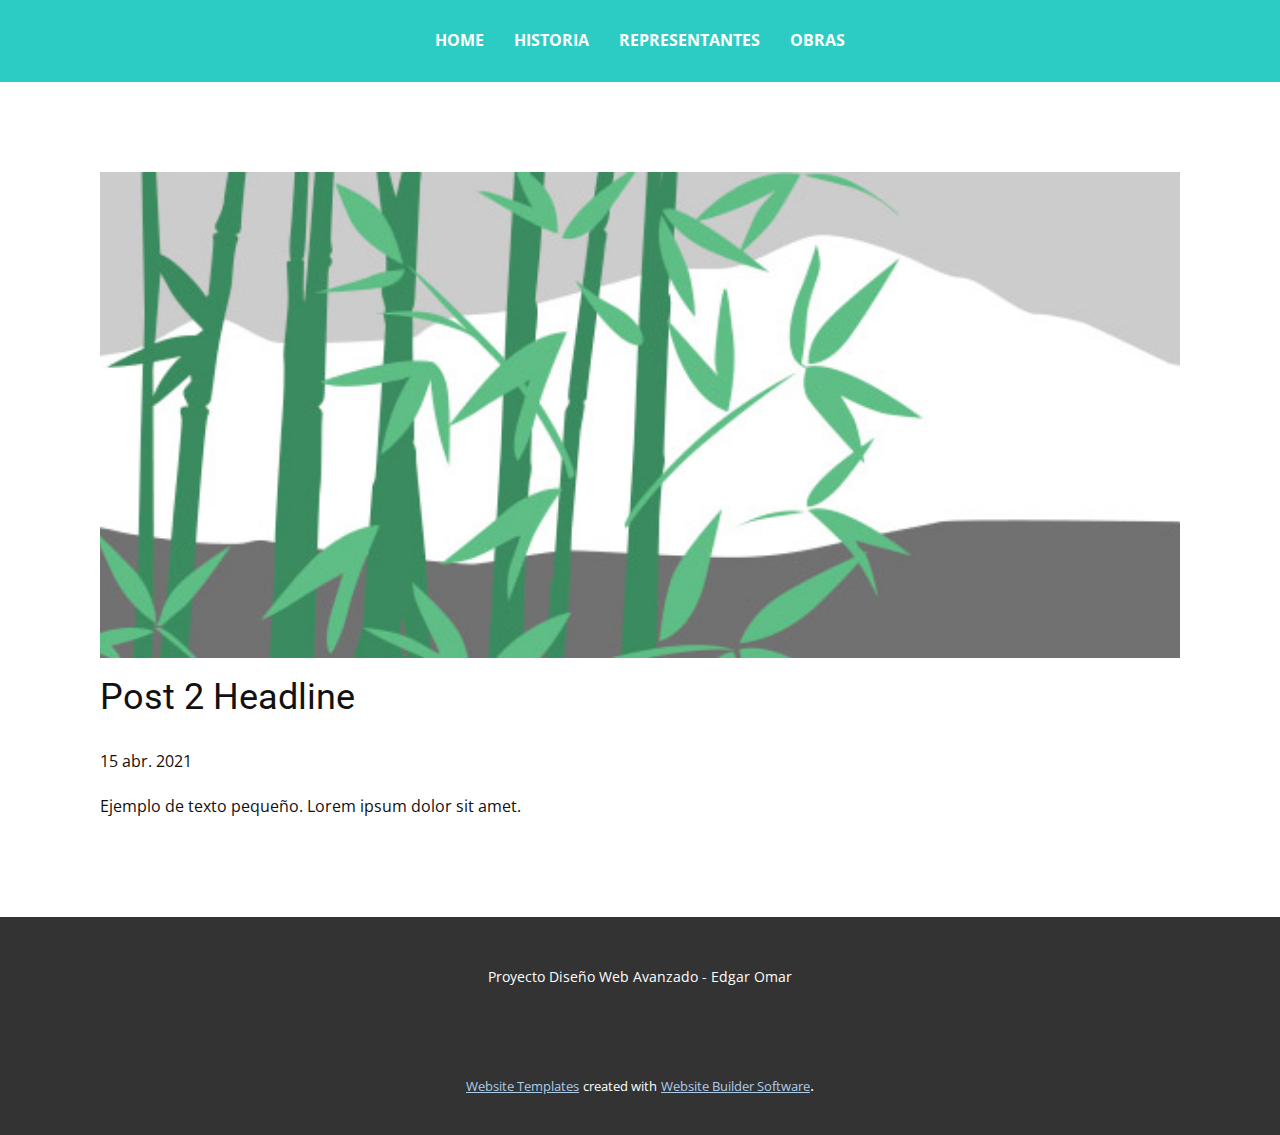
<file: blog/enviar-1.html>
<!doctype html>
<html style="font-size: 16px;"><head>
    <meta name="viewport" content="width=device-width, initial-scale=1.0">
    <meta charset="utf-8">
    <meta name="keywords" content="Post 1 Headline">
    <meta name="description" content="">
    <meta name="page_type" content="np-template-header-footer-from-plugin">
    <title>Post 2 Headline</title>
    <link rel="stylesheet" href="../nicepage.css" media="screen">
<link rel="stylesheet" href="../Post-Template.css" media="screen">
    <script class="u-script" type="text/javascript" src="../jquery.js" defer=""></script>
    <script class="u-script" type="text/javascript" src="../nicepage.js" defer=""></script>
    <meta name="generator" content="Nicepage 3.12.1, nicepage.com">
    <link id="u-theme-google-font" rel="stylesheet" href="https://fonts.googleapis.com/css?family=Roboto:100,100i,300,300i,400,400i,500,500i,700,700i,900,900i|Open+Sans:300,300i,400,400i,600,600i,700,700i,800,800i">
    
    
    <script type="application/ld+json">{
		"@context": "http://schema.org",
		"@type": "Organization",
		"name": "",
		"url": "index.html"
}</script>
    <meta property="og:title" content="Post Template">
    <meta property="og:type" content="website">
    <meta name="theme-color" content="#478ac9">
    <link rel="canonical" href="../index.html">
    <meta property="og:url" content="index.html">
  </head>
  <body class="u-body"><header class="u-clearfix u-header u-palette-4-base u-sticky u-header" id="sec-8f6f"><div class="u-clearfix u-sheet u-sheet-1">
        <nav class="u-align-center u-menu u-menu-dropdown u-offcanvas u-menu-1">
          <div class="menu-collapse" style="font-size: 1rem; letter-spacing: 0px; font-weight: 700; text-transform: uppercase;">
            <a class="u-button-style u-custom-active-border-color u-custom-active-color u-custom-border u-custom-border-color u-custom-borders u-custom-hover-border-color u-custom-hover-color u-custom-left-right-menu-spacing u-custom-padding-bottom u-custom-text-active-color u-custom-text-color u-custom-text-hover-color u-custom-top-bottom-menu-spacing u-nav-link u-text-active-palette-1-base u-text-hover-palette-2-base" href="#">
              <svg><use xmlns:xlink="http://www.w3.org/1999/xlink" xlink:href="#menu-hamburger"></use></svg>
              <svg version="1.1" xmlns="http://www.w3.org/2000/svg" xmlns:xlink="http://www.w3.org/1999/xlink"><defs><symbol id="menu-hamburger" viewBox="0 0 16 16" style="width: 16px; height: 16px;"><rect y="1" width="16" height="2"></rect><rect y="7" width="16" height="2"></rect><rect y="13" width="16" height="2"></rect>
</symbol>
</defs></svg>
            </a>
          </div>
          <div class="u-custom-menu u-nav-container">
            <ul class="u-nav u-spacing-30 u-unstyled u-nav-1"><li class="u-nav-item"><a class="u-border-2 u-border-active-palette-1-base u-border-hover-palette-1-base u-border-no-left u-border-no-right u-border-no-top u-button-style u-nav-link u-text-active-custom-color-1 u-text-hover-black" href="../Home.html" style="padding: 10px 0px;">Home</a>
</li><li class="u-nav-item"><a class="u-border-2 u-border-active-palette-1-base u-border-hover-palette-1-base u-border-no-left u-border-no-right u-border-no-top u-button-style u-nav-link u-text-active-custom-color-1 u-text-hover-black" href="../Historia.html" style="padding: 10px 0px;">Historia</a>
</li><li class="u-nav-item"><a class="u-border-2 u-border-active-palette-1-base u-border-hover-palette-1-base u-border-no-left u-border-no-right u-border-no-top u-button-style u-nav-link u-text-active-custom-color-1 u-text-hover-black" href="../Representantes.html" style="padding: 10px 0px;">Representantes</a>
</li><li class="u-nav-item"><a class="u-border-2 u-border-active-palette-1-base u-border-hover-palette-1-base u-border-no-left u-border-no-right u-border-no-top u-button-style u-nav-link u-text-active-custom-color-1 u-text-hover-black" href="../Obras.html" style="padding: 10px 0px;">Obras</a>
</li></ul>
          </div>
          <div class="u-custom-menu u-nav-container-collapse">
            <div class="u-black u-container-style u-inner-container-layout u-opacity u-opacity-95 u-sidenav">
              <div class="u-sidenav-overflow">
                <div class="u-menu-close"></div>
                <ul class="u-align-center u-nav u-popupmenu-items u-unstyled u-nav-2"><li class="u-nav-item"><a class="u-button-style u-nav-link" href="../Home.html" style="padding: 10px 0px;">Home</a>
</li><li class="u-nav-item"><a class="u-button-style u-nav-link" href="../Historia.html" style="padding: 10px 0px;">Historia</a>
</li><li class="u-nav-item"><a class="u-button-style u-nav-link" href="../Representantes.html" style="padding: 10px 0px;">Representantes</a>
</li><li class="u-nav-item"><a class="u-button-style u-nav-link" href="../Obras.html" style="padding: 10px 0px;">Obras</a>
</li></ul>
              </div>
            </div>
            <div class="u-black u-menu-overlay u-opacity u-opacity-70"></div>
          </div>
        </nav>
      </div></header>
    <section class="u-align-center u-clearfix u-section-1" id="sec-8982">
      <div class="u-clearfix u-sheet u-valign-middle-md u-valign-middle-sm u-valign-middle-xs u-sheet-1"><!--post_details--><!--post_details_options_json--><!--{"source":""}--><!--/post_details_options_json--><!--blog_post-->
        <div class="u-container-style u-expanded-width u-post-details u-post-details-1">
          <div class="u-container-layout u-valign-middle u-container-layout-1"><!--blog_post_image-->
            <img alt="" class="u-blog-control u-expanded-width u-image u-image-default u-image-1" src="[data-uri]"><!--/blog_post_image--><!--blog_post_header-->
            <h2 class="u-blog-control u-text u-text-1">Post 2 Headline</h2><!--/blog_post_header--><!--blog_post_metadata-->
            <div class="u-blog-control u-metadata u-metadata-1"><!--blog_post_metadata_date-->
              <span class="u-meta-date u-meta-icon">15 abr. 2021</span><!--/blog_post_metadata_date--><!--blog_post_metadata_category-->
              <!--/blog_post_metadata_category--><!--blog_post_metadata_comments-->
              <!--/blog_post_metadata_comments-->
            </div><!--/blog_post_metadata--><!--blog_post_content-->
            <div class="u-align-justify u-blog-control u-post-content u-text u-text-2 fr-view">
  Ejemplo de texto pequeño. Lorem ipsum dolor sit amet.
  </div><!--/blog_post_content-->
          </div>
        </div><!--/blog_post--><!--/post_details-->
      </div>
    </section>
    
    
    <footer class="u-align-center u-clearfix u-footer u-grey-80 u-footer" id="sec-58d2"><div class="u-clearfix u-sheet u-sheet-1">
        <p class="u-small-text u-text u-text-variant u-text-1">Proyecto Diseño Web Avanzado - Edgar Omar</p>
      </div></footer>
    <section class="u-backlink u-clearfix u-grey-80">
      <a class="u-link" href="https://nicepage.com/website-templates" target="_blank">
        <span>Website Templates</span>
      </a>
      <p class="u-text">
        <span>created with</span>
      </p>
      <a class="u-link" href="https://nicepage.com/" target="_blank">
        <span>Website Builder Software</span>
      </a>. 
    </section>
  
</body></html>
</file>
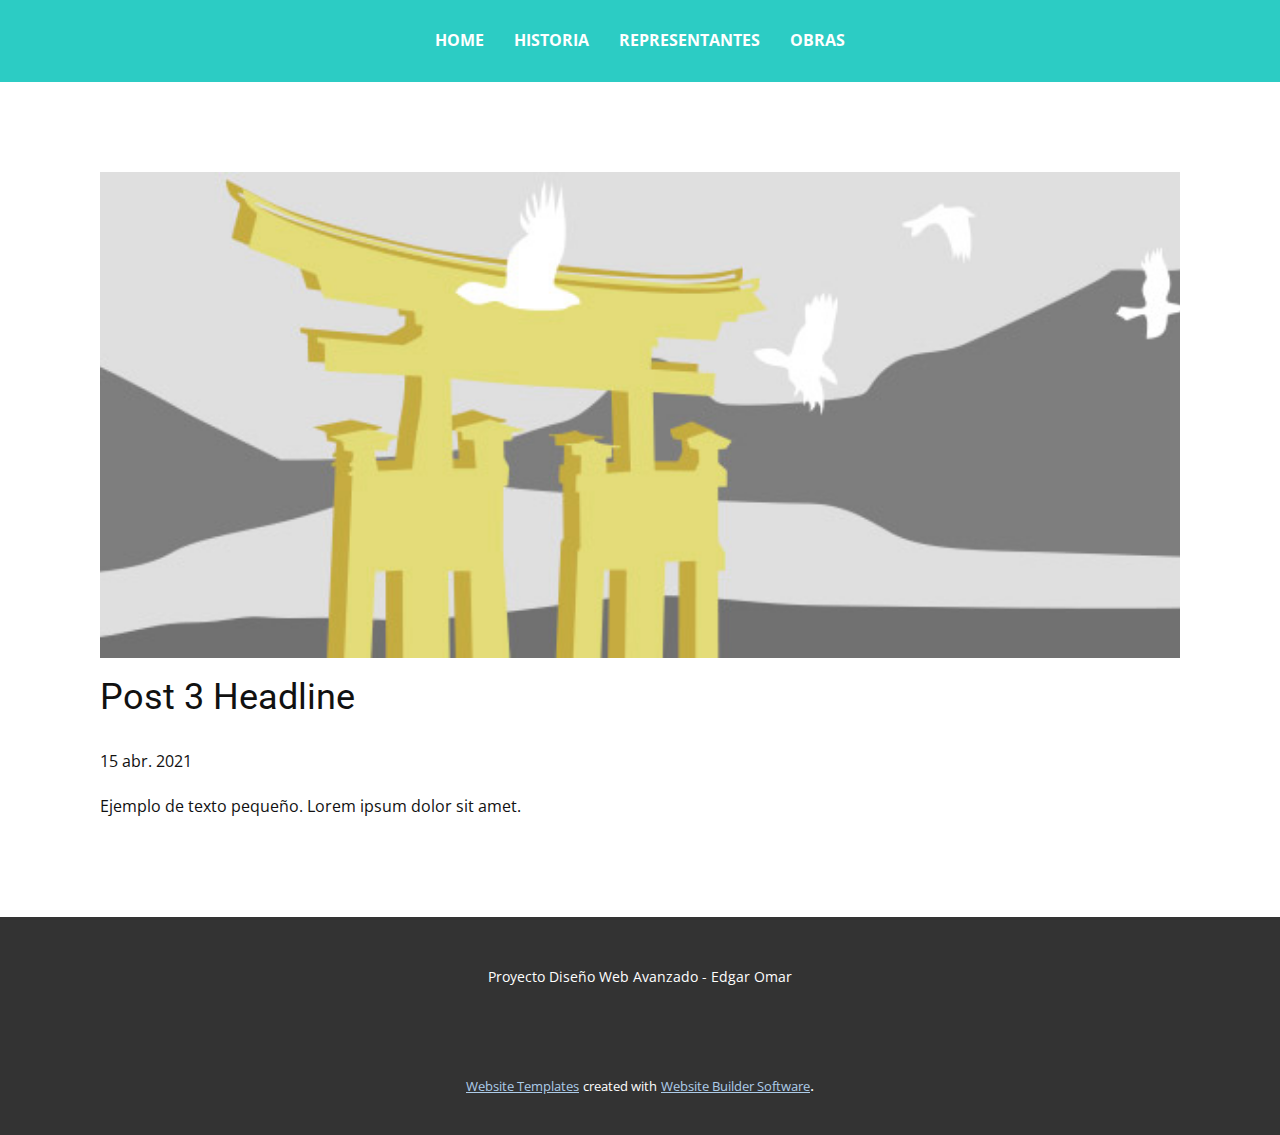
<file: blog/enviar-2.html>
<!doctype html>
<html style="font-size: 16px;"><head>
    <meta name="viewport" content="width=device-width, initial-scale=1.0">
    <meta charset="utf-8">
    <meta name="keywords" content="Post 1 Headline">
    <meta name="description" content="">
    <meta name="page_type" content="np-template-header-footer-from-plugin">
    <title>Post 3 Headline</title>
    <link rel="stylesheet" href="../nicepage.css" media="screen">
<link rel="stylesheet" href="../Post-Template.css" media="screen">
    <script class="u-script" type="text/javascript" src="../jquery.js" defer=""></script>
    <script class="u-script" type="text/javascript" src="../nicepage.js" defer=""></script>
    <meta name="generator" content="Nicepage 3.12.1, nicepage.com">
    <link id="u-theme-google-font" rel="stylesheet" href="https://fonts.googleapis.com/css?family=Roboto:100,100i,300,300i,400,400i,500,500i,700,700i,900,900i|Open+Sans:300,300i,400,400i,600,600i,700,700i,800,800i">
    
    
    <script type="application/ld+json">{
		"@context": "http://schema.org",
		"@type": "Organization",
		"name": "",
		"url": "index.html"
}</script>
    <meta property="og:title" content="Post Template">
    <meta property="og:type" content="website">
    <meta name="theme-color" content="#478ac9">
    <link rel="canonical" href="../index.html">
    <meta property="og:url" content="index.html">
  </head>
  <body class="u-body"><header class="u-clearfix u-header u-palette-4-base u-sticky u-header" id="sec-8f6f"><div class="u-clearfix u-sheet u-sheet-1">
        <nav class="u-align-center u-menu u-menu-dropdown u-offcanvas u-menu-1">
          <div class="menu-collapse" style="font-size: 1rem; letter-spacing: 0px; font-weight: 700; text-transform: uppercase;">
            <a class="u-button-style u-custom-active-border-color u-custom-active-color u-custom-border u-custom-border-color u-custom-borders u-custom-hover-border-color u-custom-hover-color u-custom-left-right-menu-spacing u-custom-padding-bottom u-custom-text-active-color u-custom-text-color u-custom-text-hover-color u-custom-top-bottom-menu-spacing u-nav-link u-text-active-palette-1-base u-text-hover-palette-2-base" href="#">
              <svg><use xmlns:xlink="http://www.w3.org/1999/xlink" xlink:href="#menu-hamburger"></use></svg>
              <svg version="1.1" xmlns="http://www.w3.org/2000/svg" xmlns:xlink="http://www.w3.org/1999/xlink"><defs><symbol id="menu-hamburger" viewBox="0 0 16 16" style="width: 16px; height: 16px;"><rect y="1" width="16" height="2"></rect><rect y="7" width="16" height="2"></rect><rect y="13" width="16" height="2"></rect>
</symbol>
</defs></svg>
            </a>
          </div>
          <div class="u-custom-menu u-nav-container">
            <ul class="u-nav u-spacing-30 u-unstyled u-nav-1"><li class="u-nav-item"><a class="u-border-2 u-border-active-palette-1-base u-border-hover-palette-1-base u-border-no-left u-border-no-right u-border-no-top u-button-style u-nav-link u-text-active-custom-color-1 u-text-hover-black" href="../Home.html" style="padding: 10px 0px;">Home</a>
</li><li class="u-nav-item"><a class="u-border-2 u-border-active-palette-1-base u-border-hover-palette-1-base u-border-no-left u-border-no-right u-border-no-top u-button-style u-nav-link u-text-active-custom-color-1 u-text-hover-black" href="../Historia.html" style="padding: 10px 0px;">Historia</a>
</li><li class="u-nav-item"><a class="u-border-2 u-border-active-palette-1-base u-border-hover-palette-1-base u-border-no-left u-border-no-right u-border-no-top u-button-style u-nav-link u-text-active-custom-color-1 u-text-hover-black" href="../Representantes.html" style="padding: 10px 0px;">Representantes</a>
</li><li class="u-nav-item"><a class="u-border-2 u-border-active-palette-1-base u-border-hover-palette-1-base u-border-no-left u-border-no-right u-border-no-top u-button-style u-nav-link u-text-active-custom-color-1 u-text-hover-black" href="../Obras.html" style="padding: 10px 0px;">Obras</a>
</li></ul>
          </div>
          <div class="u-custom-menu u-nav-container-collapse">
            <div class="u-black u-container-style u-inner-container-layout u-opacity u-opacity-95 u-sidenav">
              <div class="u-sidenav-overflow">
                <div class="u-menu-close"></div>
                <ul class="u-align-center u-nav u-popupmenu-items u-unstyled u-nav-2"><li class="u-nav-item"><a class="u-button-style u-nav-link" href="../Home.html" style="padding: 10px 0px;">Home</a>
</li><li class="u-nav-item"><a class="u-button-style u-nav-link" href="../Historia.html" style="padding: 10px 0px;">Historia</a>
</li><li class="u-nav-item"><a class="u-button-style u-nav-link" href="../Representantes.html" style="padding: 10px 0px;">Representantes</a>
</li><li class="u-nav-item"><a class="u-button-style u-nav-link" href="../Obras.html" style="padding: 10px 0px;">Obras</a>
</li></ul>
              </div>
            </div>
            <div class="u-black u-menu-overlay u-opacity u-opacity-70"></div>
          </div>
        </nav>
      </div></header>
    <section class="u-align-center u-clearfix u-section-1" id="sec-8982">
      <div class="u-clearfix u-sheet u-valign-middle-md u-valign-middle-sm u-valign-middle-xs u-sheet-1"><!--post_details--><!--post_details_options_json--><!--{"source":""}--><!--/post_details_options_json--><!--blog_post-->
        <div class="u-container-style u-expanded-width u-post-details u-post-details-1">
          <div class="u-container-layout u-valign-middle u-container-layout-1"><!--blog_post_image-->
            <img alt="" class="u-blog-control u-expanded-width u-image u-image-default u-image-1" src="[data-uri]"><!--/blog_post_image--><!--blog_post_header-->
            <h2 class="u-blog-control u-text u-text-1">Post 3 Headline</h2><!--/blog_post_header--><!--blog_post_metadata-->
            <div class="u-blog-control u-metadata u-metadata-1"><!--blog_post_metadata_date-->
              <span class="u-meta-date u-meta-icon">15 abr. 2021</span><!--/blog_post_metadata_date--><!--blog_post_metadata_category-->
              <!--/blog_post_metadata_category--><!--blog_post_metadata_comments-->
              <!--/blog_post_metadata_comments-->
            </div><!--/blog_post_metadata--><!--blog_post_content-->
            <div class="u-align-justify u-blog-control u-post-content u-text u-text-2 fr-view">
  Ejemplo de texto pequeño. Lorem ipsum dolor sit amet.
  </div><!--/blog_post_content-->
          </div>
        </div><!--/blog_post--><!--/post_details-->
      </div>
    </section>
    
    
    <footer class="u-align-center u-clearfix u-footer u-grey-80 u-footer" id="sec-58d2"><div class="u-clearfix u-sheet u-sheet-1">
        <p class="u-small-text u-text u-text-variant u-text-1">Proyecto Diseño Web Avanzado - Edgar Omar</p>
      </div></footer>
    <section class="u-backlink u-clearfix u-grey-80">
      <a class="u-link" href="https://nicepage.com/website-templates" target="_blank">
        <span>Website Templates</span>
      </a>
      <p class="u-text">
        <span>created with</span>
      </p>
      <a class="u-link" href="https://nicepage.com/" target="_blank">
        <span>Website Builder Software</span>
      </a>. 
    </section>
  
</body></html>
</file>
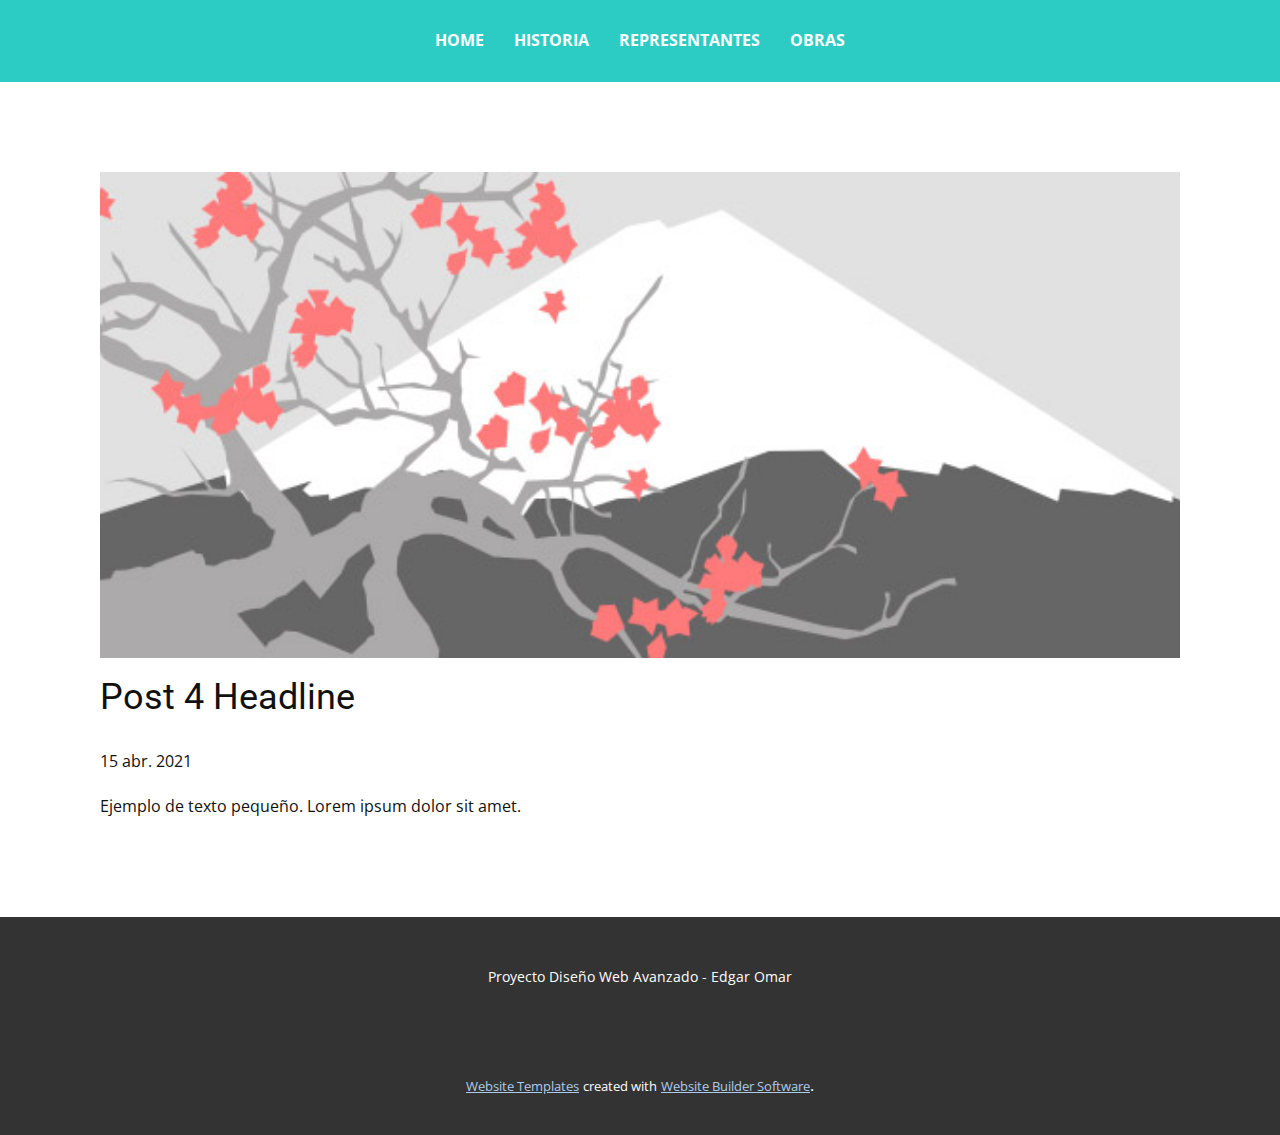
<file: blog/enviar-3.html>
<!doctype html>
<html style="font-size: 16px;"><head>
    <meta name="viewport" content="width=device-width, initial-scale=1.0">
    <meta charset="utf-8">
    <meta name="keywords" content="Post 1 Headline">
    <meta name="description" content="">
    <meta name="page_type" content="np-template-header-footer-from-plugin">
    <title>Post 4 Headline</title>
    <link rel="stylesheet" href="../nicepage.css" media="screen">
<link rel="stylesheet" href="../Post-Template.css" media="screen">
    <script class="u-script" type="text/javascript" src="../jquery.js" defer=""></script>
    <script class="u-script" type="text/javascript" src="../nicepage.js" defer=""></script>
    <meta name="generator" content="Nicepage 3.12.1, nicepage.com">
    <link id="u-theme-google-font" rel="stylesheet" href="https://fonts.googleapis.com/css?family=Roboto:100,100i,300,300i,400,400i,500,500i,700,700i,900,900i|Open+Sans:300,300i,400,400i,600,600i,700,700i,800,800i">
    
    
    <script type="application/ld+json">{
		"@context": "http://schema.org",
		"@type": "Organization",
		"name": "",
		"url": "index.html"
}</script>
    <meta property="og:title" content="Post Template">
    <meta property="og:type" content="website">
    <meta name="theme-color" content="#478ac9">
    <link rel="canonical" href="../index.html">
    <meta property="og:url" content="index.html">
  </head>
  <body class="u-body"><header class="u-clearfix u-header u-palette-4-base u-sticky u-header" id="sec-8f6f"><div class="u-clearfix u-sheet u-sheet-1">
        <nav class="u-align-center u-menu u-menu-dropdown u-offcanvas u-menu-1">
          <div class="menu-collapse" style="font-size: 1rem; letter-spacing: 0px; font-weight: 700; text-transform: uppercase;">
            <a class="u-button-style u-custom-active-border-color u-custom-active-color u-custom-border u-custom-border-color u-custom-borders u-custom-hover-border-color u-custom-hover-color u-custom-left-right-menu-spacing u-custom-padding-bottom u-custom-text-active-color u-custom-text-color u-custom-text-hover-color u-custom-top-bottom-menu-spacing u-nav-link u-text-active-palette-1-base u-text-hover-palette-2-base" href="#">
              <svg><use xmlns:xlink="http://www.w3.org/1999/xlink" xlink:href="#menu-hamburger"></use></svg>
              <svg version="1.1" xmlns="http://www.w3.org/2000/svg" xmlns:xlink="http://www.w3.org/1999/xlink"><defs><symbol id="menu-hamburger" viewBox="0 0 16 16" style="width: 16px; height: 16px;"><rect y="1" width="16" height="2"></rect><rect y="7" width="16" height="2"></rect><rect y="13" width="16" height="2"></rect>
</symbol>
</defs></svg>
            </a>
          </div>
          <div class="u-custom-menu u-nav-container">
            <ul class="u-nav u-spacing-30 u-unstyled u-nav-1"><li class="u-nav-item"><a class="u-border-2 u-border-active-palette-1-base u-border-hover-palette-1-base u-border-no-left u-border-no-right u-border-no-top u-button-style u-nav-link u-text-active-custom-color-1 u-text-hover-black" href="../Home.html" style="padding: 10px 0px;">Home</a>
</li><li class="u-nav-item"><a class="u-border-2 u-border-active-palette-1-base u-border-hover-palette-1-base u-border-no-left u-border-no-right u-border-no-top u-button-style u-nav-link u-text-active-custom-color-1 u-text-hover-black" href="../Historia.html" style="padding: 10px 0px;">Historia</a>
</li><li class="u-nav-item"><a class="u-border-2 u-border-active-palette-1-base u-border-hover-palette-1-base u-border-no-left u-border-no-right u-border-no-top u-button-style u-nav-link u-text-active-custom-color-1 u-text-hover-black" href="../Representantes.html" style="padding: 10px 0px;">Representantes</a>
</li><li class="u-nav-item"><a class="u-border-2 u-border-active-palette-1-base u-border-hover-palette-1-base u-border-no-left u-border-no-right u-border-no-top u-button-style u-nav-link u-text-active-custom-color-1 u-text-hover-black" href="../Obras.html" style="padding: 10px 0px;">Obras</a>
</li></ul>
          </div>
          <div class="u-custom-menu u-nav-container-collapse">
            <div class="u-black u-container-style u-inner-container-layout u-opacity u-opacity-95 u-sidenav">
              <div class="u-sidenav-overflow">
                <div class="u-menu-close"></div>
                <ul class="u-align-center u-nav u-popupmenu-items u-unstyled u-nav-2"><li class="u-nav-item"><a class="u-button-style u-nav-link" href="../Home.html" style="padding: 10px 0px;">Home</a>
</li><li class="u-nav-item"><a class="u-button-style u-nav-link" href="../Historia.html" style="padding: 10px 0px;">Historia</a>
</li><li class="u-nav-item"><a class="u-button-style u-nav-link" href="../Representantes.html" style="padding: 10px 0px;">Representantes</a>
</li><li class="u-nav-item"><a class="u-button-style u-nav-link" href="../Obras.html" style="padding: 10px 0px;">Obras</a>
</li></ul>
              </div>
            </div>
            <div class="u-black u-menu-overlay u-opacity u-opacity-70"></div>
          </div>
        </nav>
      </div></header>
    <section class="u-align-center u-clearfix u-section-1" id="sec-8982">
      <div class="u-clearfix u-sheet u-valign-middle-md u-valign-middle-sm u-valign-middle-xs u-sheet-1"><!--post_details--><!--post_details_options_json--><!--{"source":""}--><!--/post_details_options_json--><!--blog_post-->
        <div class="u-container-style u-expanded-width u-post-details u-post-details-1">
          <div class="u-container-layout u-valign-middle u-container-layout-1"><!--blog_post_image-->
            <img alt="" class="u-blog-control u-expanded-width u-image u-image-default u-image-1" src="[data-uri]"><!--/blog_post_image--><!--blog_post_header-->
            <h2 class="u-blog-control u-text u-text-1">Post 4 Headline</h2><!--/blog_post_header--><!--blog_post_metadata-->
            <div class="u-blog-control u-metadata u-metadata-1"><!--blog_post_metadata_date-->
              <span class="u-meta-date u-meta-icon">15 abr. 2021</span><!--/blog_post_metadata_date--><!--blog_post_metadata_category-->
              <!--/blog_post_metadata_category--><!--blog_post_metadata_comments-->
              <!--/blog_post_metadata_comments-->
            </div><!--/blog_post_metadata--><!--blog_post_content-->
            <div class="u-align-justify u-blog-control u-post-content u-text u-text-2 fr-view">
  Ejemplo de texto pequeño. Lorem ipsum dolor sit amet.
  </div><!--/blog_post_content-->
          </div>
        </div><!--/blog_post--><!--/post_details-->
      </div>
    </section>
    
    
    <footer class="u-align-center u-clearfix u-footer u-grey-80 u-footer" id="sec-58d2"><div class="u-clearfix u-sheet u-sheet-1">
        <p class="u-small-text u-text u-text-variant u-text-1">Proyecto Diseño Web Avanzado - Edgar Omar</p>
      </div></footer>
    <section class="u-backlink u-clearfix u-grey-80">
      <a class="u-link" href="https://nicepage.com/website-templates" target="_blank">
        <span>Website Templates</span>
      </a>
      <p class="u-text">
        <span>created with</span>
      </p>
      <a class="u-link" href="https://nicepage.com/" target="_blank">
        <span>Website Builder Software</span>
      </a>. 
    </section>
  
</body></html>
</file>
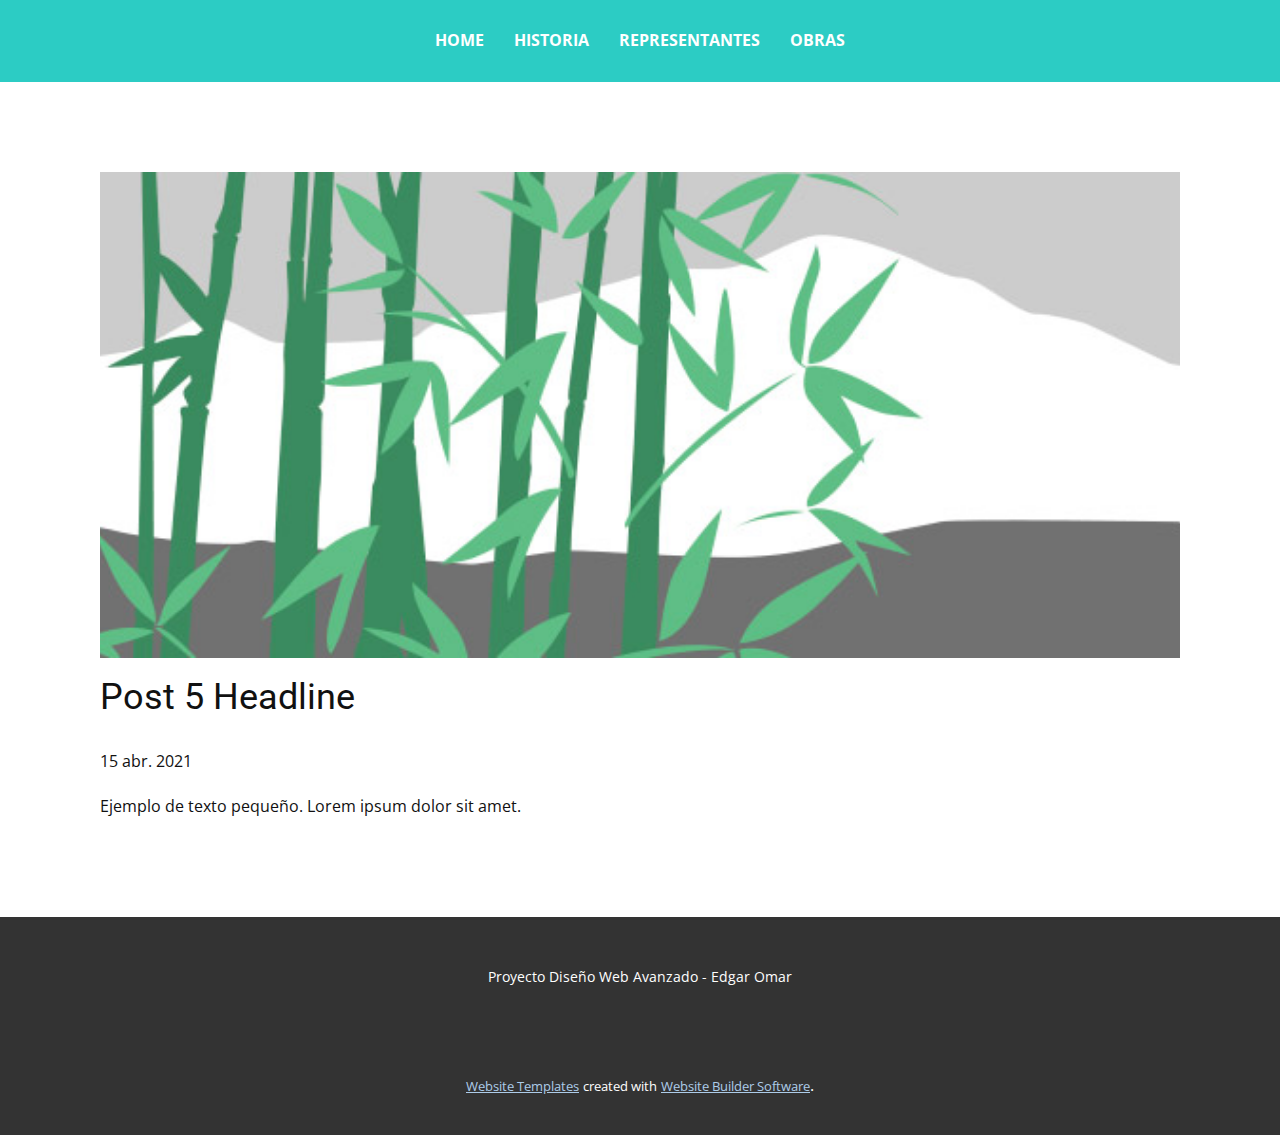
<file: blog/enviar-4.html>
<!doctype html>
<html style="font-size: 16px;"><head>
    <meta name="viewport" content="width=device-width, initial-scale=1.0">
    <meta charset="utf-8">
    <meta name="keywords" content="Post 1 Headline">
    <meta name="description" content="">
    <meta name="page_type" content="np-template-header-footer-from-plugin">
    <title>Post 5 Headline</title>
    <link rel="stylesheet" href="../nicepage.css" media="screen">
<link rel="stylesheet" href="../Post-Template.css" media="screen">
    <script class="u-script" type="text/javascript" src="../jquery.js" defer=""></script>
    <script class="u-script" type="text/javascript" src="../nicepage.js" defer=""></script>
    <meta name="generator" content="Nicepage 3.12.1, nicepage.com">
    <link id="u-theme-google-font" rel="stylesheet" href="https://fonts.googleapis.com/css?family=Roboto:100,100i,300,300i,400,400i,500,500i,700,700i,900,900i|Open+Sans:300,300i,400,400i,600,600i,700,700i,800,800i">
    
    
    <script type="application/ld+json">{
		"@context": "http://schema.org",
		"@type": "Organization",
		"name": "",
		"url": "index.html"
}</script>
    <meta property="og:title" content="Post Template">
    <meta property="og:type" content="website">
    <meta name="theme-color" content="#478ac9">
    <link rel="canonical" href="../index.html">
    <meta property="og:url" content="index.html">
  </head>
  <body class="u-body"><header class="u-clearfix u-header u-palette-4-base u-sticky u-header" id="sec-8f6f"><div class="u-clearfix u-sheet u-sheet-1">
        <nav class="u-align-center u-menu u-menu-dropdown u-offcanvas u-menu-1">
          <div class="menu-collapse" style="font-size: 1rem; letter-spacing: 0px; font-weight: 700; text-transform: uppercase;">
            <a class="u-button-style u-custom-active-border-color u-custom-active-color u-custom-border u-custom-border-color u-custom-borders u-custom-hover-border-color u-custom-hover-color u-custom-left-right-menu-spacing u-custom-padding-bottom u-custom-text-active-color u-custom-text-color u-custom-text-hover-color u-custom-top-bottom-menu-spacing u-nav-link u-text-active-palette-1-base u-text-hover-palette-2-base" href="#">
              <svg><use xmlns:xlink="http://www.w3.org/1999/xlink" xlink:href="#menu-hamburger"></use></svg>
              <svg version="1.1" xmlns="http://www.w3.org/2000/svg" xmlns:xlink="http://www.w3.org/1999/xlink"><defs><symbol id="menu-hamburger" viewBox="0 0 16 16" style="width: 16px; height: 16px;"><rect y="1" width="16" height="2"></rect><rect y="7" width="16" height="2"></rect><rect y="13" width="16" height="2"></rect>
</symbol>
</defs></svg>
            </a>
          </div>
          <div class="u-custom-menu u-nav-container">
            <ul class="u-nav u-spacing-30 u-unstyled u-nav-1"><li class="u-nav-item"><a class="u-border-2 u-border-active-palette-1-base u-border-hover-palette-1-base u-border-no-left u-border-no-right u-border-no-top u-button-style u-nav-link u-text-active-custom-color-1 u-text-hover-black" href="../Home.html" style="padding: 10px 0px;">Home</a>
</li><li class="u-nav-item"><a class="u-border-2 u-border-active-palette-1-base u-border-hover-palette-1-base u-border-no-left u-border-no-right u-border-no-top u-button-style u-nav-link u-text-active-custom-color-1 u-text-hover-black" href="../Historia.html" style="padding: 10px 0px;">Historia</a>
</li><li class="u-nav-item"><a class="u-border-2 u-border-active-palette-1-base u-border-hover-palette-1-base u-border-no-left u-border-no-right u-border-no-top u-button-style u-nav-link u-text-active-custom-color-1 u-text-hover-black" href="../Representantes.html" style="padding: 10px 0px;">Representantes</a>
</li><li class="u-nav-item"><a class="u-border-2 u-border-active-palette-1-base u-border-hover-palette-1-base u-border-no-left u-border-no-right u-border-no-top u-button-style u-nav-link u-text-active-custom-color-1 u-text-hover-black" href="../Obras.html" style="padding: 10px 0px;">Obras</a>
</li></ul>
          </div>
          <div class="u-custom-menu u-nav-container-collapse">
            <div class="u-black u-container-style u-inner-container-layout u-opacity u-opacity-95 u-sidenav">
              <div class="u-sidenav-overflow">
                <div class="u-menu-close"></div>
                <ul class="u-align-center u-nav u-popupmenu-items u-unstyled u-nav-2"><li class="u-nav-item"><a class="u-button-style u-nav-link" href="../Home.html" style="padding: 10px 0px;">Home</a>
</li><li class="u-nav-item"><a class="u-button-style u-nav-link" href="../Historia.html" style="padding: 10px 0px;">Historia</a>
</li><li class="u-nav-item"><a class="u-button-style u-nav-link" href="../Representantes.html" style="padding: 10px 0px;">Representantes</a>
</li><li class="u-nav-item"><a class="u-button-style u-nav-link" href="../Obras.html" style="padding: 10px 0px;">Obras</a>
</li></ul>
              </div>
            </div>
            <div class="u-black u-menu-overlay u-opacity u-opacity-70"></div>
          </div>
        </nav>
      </div></header>
    <section class="u-align-center u-clearfix u-section-1" id="sec-8982">
      <div class="u-clearfix u-sheet u-valign-middle-md u-valign-middle-sm u-valign-middle-xs u-sheet-1"><!--post_details--><!--post_details_options_json--><!--{"source":""}--><!--/post_details_options_json--><!--blog_post-->
        <div class="u-container-style u-expanded-width u-post-details u-post-details-1">
          <div class="u-container-layout u-valign-middle u-container-layout-1"><!--blog_post_image-->
            <img alt="" class="u-blog-control u-expanded-width u-image u-image-default u-image-1" src="[data-uri]"><!--/blog_post_image--><!--blog_post_header-->
            <h2 class="u-blog-control u-text u-text-1">Post 5 Headline</h2><!--/blog_post_header--><!--blog_post_metadata-->
            <div class="u-blog-control u-metadata u-metadata-1"><!--blog_post_metadata_date-->
              <span class="u-meta-date u-meta-icon">15 abr. 2021</span><!--/blog_post_metadata_date--><!--blog_post_metadata_category-->
              <!--/blog_post_metadata_category--><!--blog_post_metadata_comments-->
              <!--/blog_post_metadata_comments-->
            </div><!--/blog_post_metadata--><!--blog_post_content-->
            <div class="u-align-justify u-blog-control u-post-content u-text u-text-2 fr-view">
  Ejemplo de texto pequeño. Lorem ipsum dolor sit amet.
  </div><!--/blog_post_content-->
          </div>
        </div><!--/blog_post--><!--/post_details-->
      </div>
    </section>
    
    
    <footer class="u-align-center u-clearfix u-footer u-grey-80 u-footer" id="sec-58d2"><div class="u-clearfix u-sheet u-sheet-1">
        <p class="u-small-text u-text u-text-variant u-text-1">Proyecto Diseño Web Avanzado - Edgar Omar</p>
      </div></footer>
    <section class="u-backlink u-clearfix u-grey-80">
      <a class="u-link" href="https://nicepage.com/website-templates" target="_blank">
        <span>Website Templates</span>
      </a>
      <p class="u-text">
        <span>created with</span>
      </p>
      <a class="u-link" href="https://nicepage.com/" target="_blank">
        <span>Website Builder Software</span>
      </a>. 
    </section>
  
</body></html>
</file>
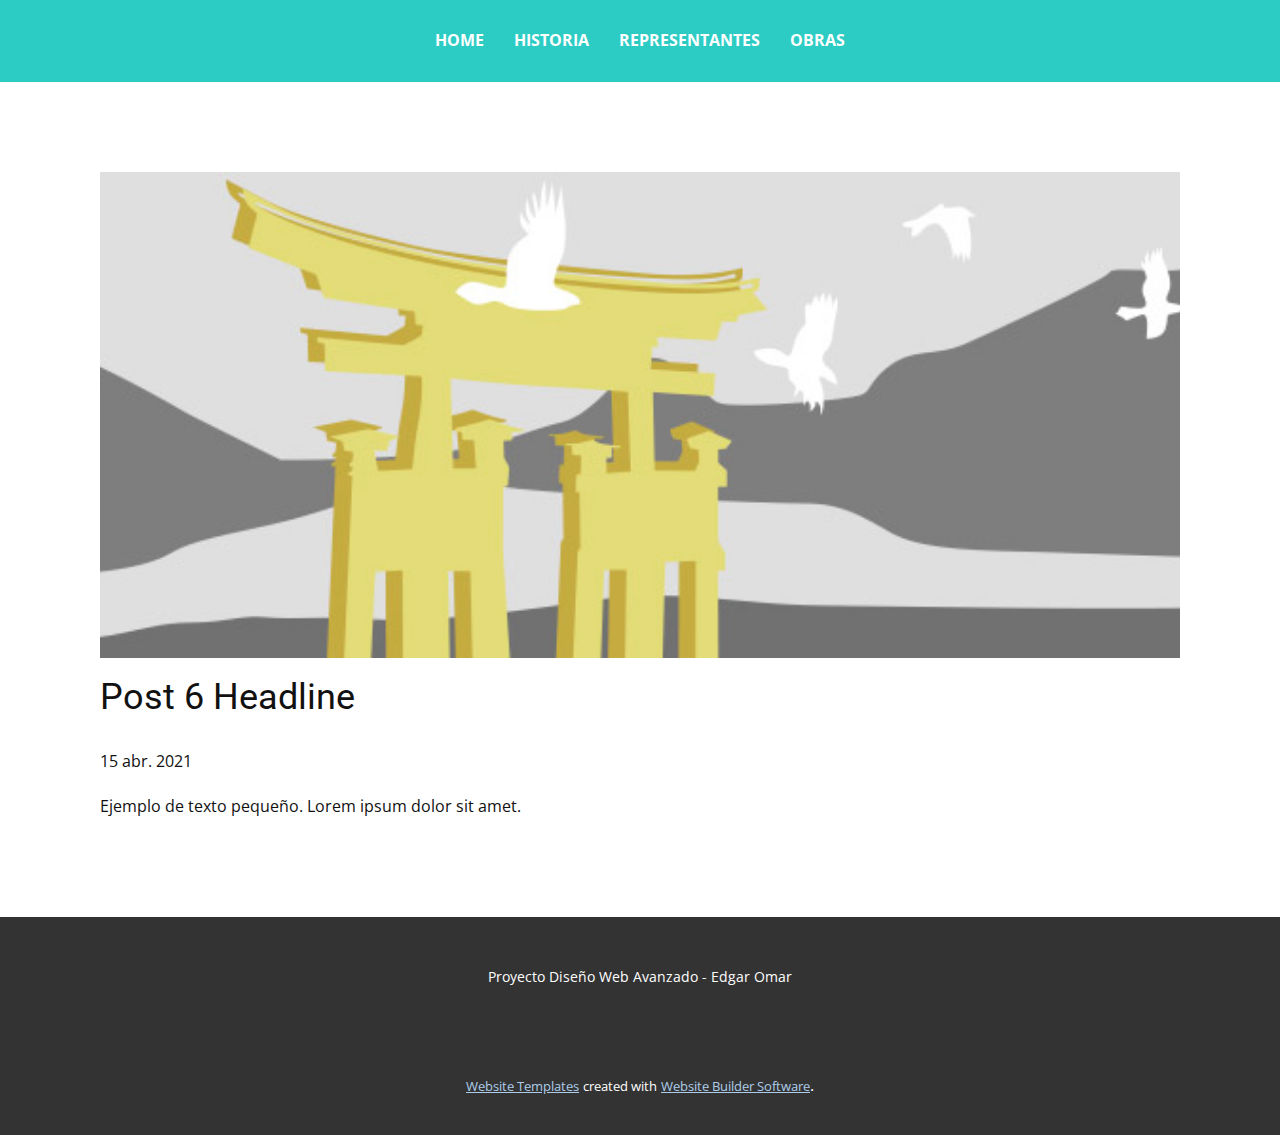
<file: blog/enviar-5.html>
<!doctype html>
<html style="font-size: 16px;"><head>
    <meta name="viewport" content="width=device-width, initial-scale=1.0">
    <meta charset="utf-8">
    <meta name="keywords" content="Post 1 Headline">
    <meta name="description" content="">
    <meta name="page_type" content="np-template-header-footer-from-plugin">
    <title>Post 6 Headline</title>
    <link rel="stylesheet" href="../nicepage.css" media="screen">
<link rel="stylesheet" href="../Post-Template.css" media="screen">
    <script class="u-script" type="text/javascript" src="../jquery.js" defer=""></script>
    <script class="u-script" type="text/javascript" src="../nicepage.js" defer=""></script>
    <meta name="generator" content="Nicepage 3.12.1, nicepage.com">
    <link id="u-theme-google-font" rel="stylesheet" href="https://fonts.googleapis.com/css?family=Roboto:100,100i,300,300i,400,400i,500,500i,700,700i,900,900i|Open+Sans:300,300i,400,400i,600,600i,700,700i,800,800i">
    
    
    <script type="application/ld+json">{
		"@context": "http://schema.org",
		"@type": "Organization",
		"name": "",
		"url": "index.html"
}</script>
    <meta property="og:title" content="Post Template">
    <meta property="og:type" content="website">
    <meta name="theme-color" content="#478ac9">
    <link rel="canonical" href="../index.html">
    <meta property="og:url" content="index.html">
  </head>
  <body class="u-body"><header class="u-clearfix u-header u-palette-4-base u-sticky u-header" id="sec-8f6f"><div class="u-clearfix u-sheet u-sheet-1">
        <nav class="u-align-center u-menu u-menu-dropdown u-offcanvas u-menu-1">
          <div class="menu-collapse" style="font-size: 1rem; letter-spacing: 0px; font-weight: 700; text-transform: uppercase;">
            <a class="u-button-style u-custom-active-border-color u-custom-active-color u-custom-border u-custom-border-color u-custom-borders u-custom-hover-border-color u-custom-hover-color u-custom-left-right-menu-spacing u-custom-padding-bottom u-custom-text-active-color u-custom-text-color u-custom-text-hover-color u-custom-top-bottom-menu-spacing u-nav-link u-text-active-palette-1-base u-text-hover-palette-2-base" href="#">
              <svg><use xmlns:xlink="http://www.w3.org/1999/xlink" xlink:href="#menu-hamburger"></use></svg>
              <svg version="1.1" xmlns="http://www.w3.org/2000/svg" xmlns:xlink="http://www.w3.org/1999/xlink"><defs><symbol id="menu-hamburger" viewBox="0 0 16 16" style="width: 16px; height: 16px;"><rect y="1" width="16" height="2"></rect><rect y="7" width="16" height="2"></rect><rect y="13" width="16" height="2"></rect>
</symbol>
</defs></svg>
            </a>
          </div>
          <div class="u-custom-menu u-nav-container">
            <ul class="u-nav u-spacing-30 u-unstyled u-nav-1"><li class="u-nav-item"><a class="u-border-2 u-border-active-palette-1-base u-border-hover-palette-1-base u-border-no-left u-border-no-right u-border-no-top u-button-style u-nav-link u-text-active-custom-color-1 u-text-hover-black" href="../Home.html" style="padding: 10px 0px;">Home</a>
</li><li class="u-nav-item"><a class="u-border-2 u-border-active-palette-1-base u-border-hover-palette-1-base u-border-no-left u-border-no-right u-border-no-top u-button-style u-nav-link u-text-active-custom-color-1 u-text-hover-black" href="../Historia.html" style="padding: 10px 0px;">Historia</a>
</li><li class="u-nav-item"><a class="u-border-2 u-border-active-palette-1-base u-border-hover-palette-1-base u-border-no-left u-border-no-right u-border-no-top u-button-style u-nav-link u-text-active-custom-color-1 u-text-hover-black" href="../Representantes.html" style="padding: 10px 0px;">Representantes</a>
</li><li class="u-nav-item"><a class="u-border-2 u-border-active-palette-1-base u-border-hover-palette-1-base u-border-no-left u-border-no-right u-border-no-top u-button-style u-nav-link u-text-active-custom-color-1 u-text-hover-black" href="../Obras.html" style="padding: 10px 0px;">Obras</a>
</li></ul>
          </div>
          <div class="u-custom-menu u-nav-container-collapse">
            <div class="u-black u-container-style u-inner-container-layout u-opacity u-opacity-95 u-sidenav">
              <div class="u-sidenav-overflow">
                <div class="u-menu-close"></div>
                <ul class="u-align-center u-nav u-popupmenu-items u-unstyled u-nav-2"><li class="u-nav-item"><a class="u-button-style u-nav-link" href="../Home.html" style="padding: 10px 0px;">Home</a>
</li><li class="u-nav-item"><a class="u-button-style u-nav-link" href="../Historia.html" style="padding: 10px 0px;">Historia</a>
</li><li class="u-nav-item"><a class="u-button-style u-nav-link" href="../Representantes.html" style="padding: 10px 0px;">Representantes</a>
</li><li class="u-nav-item"><a class="u-button-style u-nav-link" href="../Obras.html" style="padding: 10px 0px;">Obras</a>
</li></ul>
              </div>
            </div>
            <div class="u-black u-menu-overlay u-opacity u-opacity-70"></div>
          </div>
        </nav>
      </div></header>
    <section class="u-align-center u-clearfix u-section-1" id="sec-8982">
      <div class="u-clearfix u-sheet u-valign-middle-md u-valign-middle-sm u-valign-middle-xs u-sheet-1"><!--post_details--><!--post_details_options_json--><!--{"source":""}--><!--/post_details_options_json--><!--blog_post-->
        <div class="u-container-style u-expanded-width u-post-details u-post-details-1">
          <div class="u-container-layout u-valign-middle u-container-layout-1"><!--blog_post_image-->
            <img alt="" class="u-blog-control u-expanded-width u-image u-image-default u-image-1" src="[data-uri]"><!--/blog_post_image--><!--blog_post_header-->
            <h2 class="u-blog-control u-text u-text-1">Post 6 Headline</h2><!--/blog_post_header--><!--blog_post_metadata-->
            <div class="u-blog-control u-metadata u-metadata-1"><!--blog_post_metadata_date-->
              <span class="u-meta-date u-meta-icon">15 abr. 2021</span><!--/blog_post_metadata_date--><!--blog_post_metadata_category-->
              <!--/blog_post_metadata_category--><!--blog_post_metadata_comments-->
              <!--/blog_post_metadata_comments-->
            </div><!--/blog_post_metadata--><!--blog_post_content-->
            <div class="u-align-justify u-blog-control u-post-content u-text u-text-2 fr-view">
  Ejemplo de texto pequeño. Lorem ipsum dolor sit amet.
  </div><!--/blog_post_content-->
          </div>
        </div><!--/blog_post--><!--/post_details-->
      </div>
    </section>
    
    
    <footer class="u-align-center u-clearfix u-footer u-grey-80 u-footer" id="sec-58d2"><div class="u-clearfix u-sheet u-sheet-1">
        <p class="u-small-text u-text u-text-variant u-text-1">Proyecto Diseño Web Avanzado - Edgar Omar</p>
      </div></footer>
    <section class="u-backlink u-clearfix u-grey-80">
      <a class="u-link" href="https://nicepage.com/website-templates" target="_blank">
        <span>Website Templates</span>
      </a>
      <p class="u-text">
        <span>created with</span>
      </p>
      <a class="u-link" href="https://nicepage.com/" target="_blank">
        <span>Website Builder Software</span>
      </a>. 
    </section>
  
</body></html>
</file>
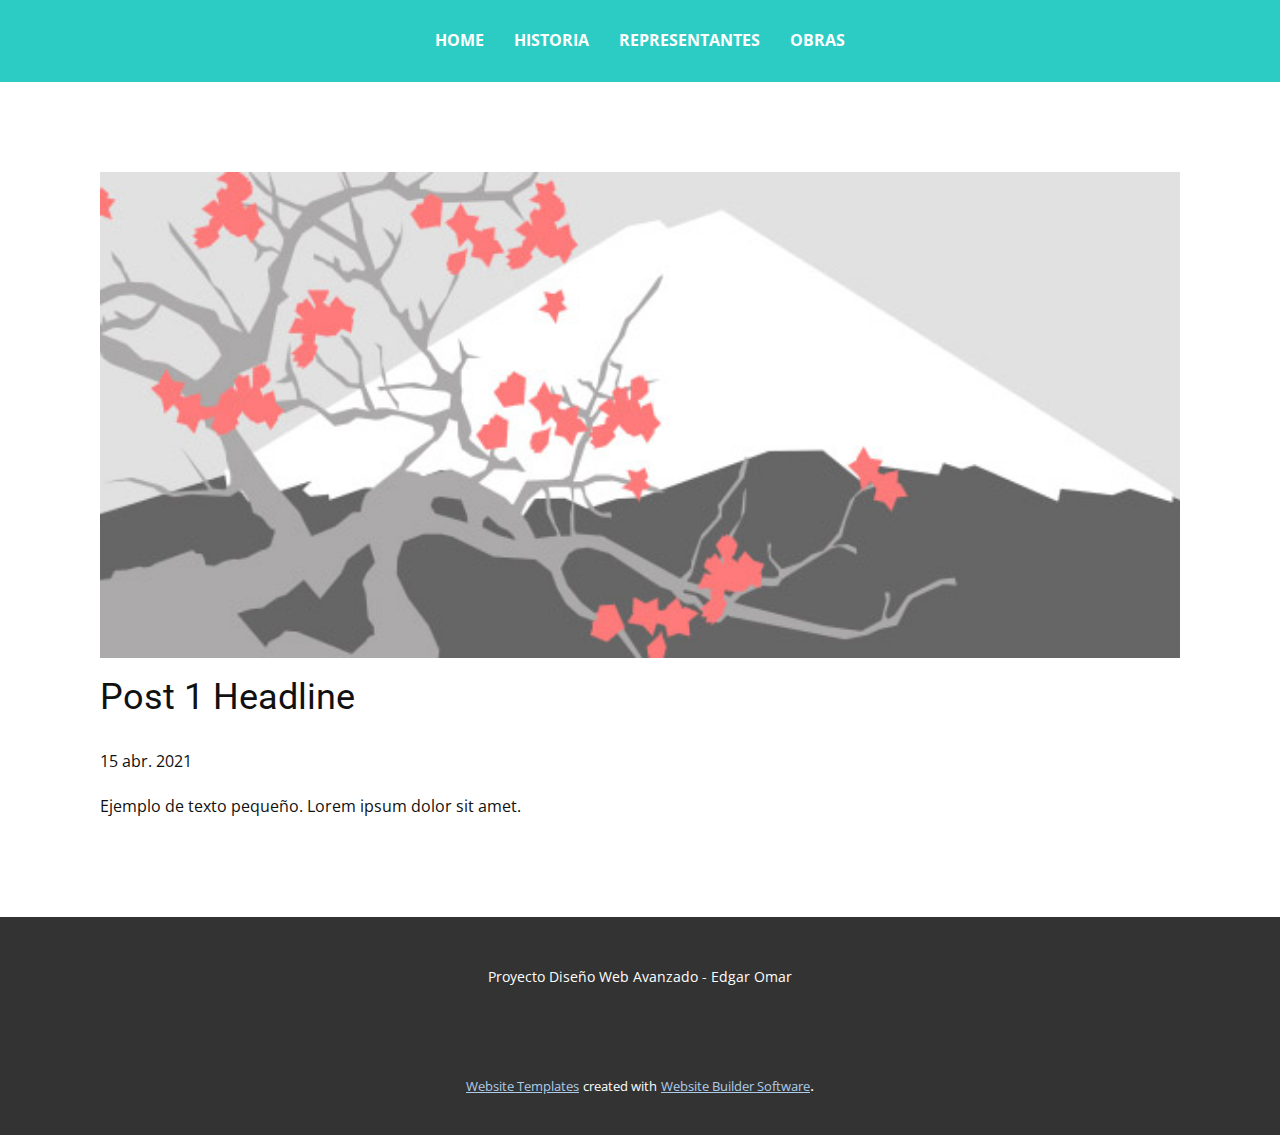
<file: blog/enviar.html>
<!doctype html>
<html style="font-size: 16px;"><head>
    <meta name="viewport" content="width=device-width, initial-scale=1.0">
    <meta charset="utf-8">
    <meta name="keywords" content="Post 1 Headline">
    <meta name="description" content="">
    <meta name="page_type" content="np-template-header-footer-from-plugin">
    <title>Post 1 Headline</title>
    <link rel="stylesheet" href="../nicepage.css" media="screen">
<link rel="stylesheet" href="../Post-Template.css" media="screen">
    <script class="u-script" type="text/javascript" src="../jquery.js" defer=""></script>
    <script class="u-script" type="text/javascript" src="../nicepage.js" defer=""></script>
    <meta name="generator" content="Nicepage 3.12.1, nicepage.com">
    <link id="u-theme-google-font" rel="stylesheet" href="https://fonts.googleapis.com/css?family=Roboto:100,100i,300,300i,400,400i,500,500i,700,700i,900,900i|Open+Sans:300,300i,400,400i,600,600i,700,700i,800,800i">
    
    
    <script type="application/ld+json">{
		"@context": "http://schema.org",
		"@type": "Organization",
		"name": "",
		"url": "index.html"
}</script>
    <meta property="og:title" content="Post Template">
    <meta property="og:type" content="website">
    <meta name="theme-color" content="#478ac9">
    <link rel="canonical" href="../index.html">
    <meta property="og:url" content="index.html">
  </head>
  <body class="u-body"><header class="u-clearfix u-header u-palette-4-base u-sticky u-header" id="sec-8f6f"><div class="u-clearfix u-sheet u-sheet-1">
        <nav class="u-align-center u-menu u-menu-dropdown u-offcanvas u-menu-1">
          <div class="menu-collapse" style="font-size: 1rem; letter-spacing: 0px; font-weight: 700; text-transform: uppercase;">
            <a class="u-button-style u-custom-active-border-color u-custom-active-color u-custom-border u-custom-border-color u-custom-borders u-custom-hover-border-color u-custom-hover-color u-custom-left-right-menu-spacing u-custom-padding-bottom u-custom-text-active-color u-custom-text-color u-custom-text-hover-color u-custom-top-bottom-menu-spacing u-nav-link u-text-active-palette-1-base u-text-hover-palette-2-base" href="#">
              <svg><use xmlns:xlink="http://www.w3.org/1999/xlink" xlink:href="#menu-hamburger"></use></svg>
              <svg version="1.1" xmlns="http://www.w3.org/2000/svg" xmlns:xlink="http://www.w3.org/1999/xlink"><defs><symbol id="menu-hamburger" viewBox="0 0 16 16" style="width: 16px; height: 16px;"><rect y="1" width="16" height="2"></rect><rect y="7" width="16" height="2"></rect><rect y="13" width="16" height="2"></rect>
</symbol>
</defs></svg>
            </a>
          </div>
          <div class="u-custom-menu u-nav-container">
            <ul class="u-nav u-spacing-30 u-unstyled u-nav-1"><li class="u-nav-item"><a class="u-border-2 u-border-active-palette-1-base u-border-hover-palette-1-base u-border-no-left u-border-no-right u-border-no-top u-button-style u-nav-link u-text-active-custom-color-1 u-text-hover-black" href="../Home.html" style="padding: 10px 0px;">Home</a>
</li><li class="u-nav-item"><a class="u-border-2 u-border-active-palette-1-base u-border-hover-palette-1-base u-border-no-left u-border-no-right u-border-no-top u-button-style u-nav-link u-text-active-custom-color-1 u-text-hover-black" href="../Historia.html" style="padding: 10px 0px;">Historia</a>
</li><li class="u-nav-item"><a class="u-border-2 u-border-active-palette-1-base u-border-hover-palette-1-base u-border-no-left u-border-no-right u-border-no-top u-button-style u-nav-link u-text-active-custom-color-1 u-text-hover-black" href="../Representantes.html" style="padding: 10px 0px;">Representantes</a>
</li><li class="u-nav-item"><a class="u-border-2 u-border-active-palette-1-base u-border-hover-palette-1-base u-border-no-left u-border-no-right u-border-no-top u-button-style u-nav-link u-text-active-custom-color-1 u-text-hover-black" href="../Obras.html" style="padding: 10px 0px;">Obras</a>
</li></ul>
          </div>
          <div class="u-custom-menu u-nav-container-collapse">
            <div class="u-black u-container-style u-inner-container-layout u-opacity u-opacity-95 u-sidenav">
              <div class="u-sidenav-overflow">
                <div class="u-menu-close"></div>
                <ul class="u-align-center u-nav u-popupmenu-items u-unstyled u-nav-2"><li class="u-nav-item"><a class="u-button-style u-nav-link" href="../Home.html" style="padding: 10px 0px;">Home</a>
</li><li class="u-nav-item"><a class="u-button-style u-nav-link" href="../Historia.html" style="padding: 10px 0px;">Historia</a>
</li><li class="u-nav-item"><a class="u-button-style u-nav-link" href="../Representantes.html" style="padding: 10px 0px;">Representantes</a>
</li><li class="u-nav-item"><a class="u-button-style u-nav-link" href="../Obras.html" style="padding: 10px 0px;">Obras</a>
</li></ul>
              </div>
            </div>
            <div class="u-black u-menu-overlay u-opacity u-opacity-70"></div>
          </div>
        </nav>
      </div></header>
    <section class="u-align-center u-clearfix u-section-1" id="sec-8982">
      <div class="u-clearfix u-sheet u-valign-middle-md u-valign-middle-sm u-valign-middle-xs u-sheet-1"><!--post_details--><!--post_details_options_json--><!--{"source":""}--><!--/post_details_options_json--><!--blog_post-->
        <div class="u-container-style u-expanded-width u-post-details u-post-details-1">
          <div class="u-container-layout u-valign-middle u-container-layout-1"><!--blog_post_image-->
            <img alt="" class="u-blog-control u-expanded-width u-image u-image-default u-image-1" src="[data-uri]"><!--/blog_post_image--><!--blog_post_header-->
            <h2 class="u-blog-control u-text u-text-1">Post 1 Headline</h2><!--/blog_post_header--><!--blog_post_metadata-->
            <div class="u-blog-control u-metadata u-metadata-1"><!--blog_post_metadata_date-->
              <span class="u-meta-date u-meta-icon">15 abr. 2021</span><!--/blog_post_metadata_date--><!--blog_post_metadata_category-->
              <!--/blog_post_metadata_category--><!--blog_post_metadata_comments-->
              <!--/blog_post_metadata_comments-->
            </div><!--/blog_post_metadata--><!--blog_post_content-->
            <div class="u-align-justify u-blog-control u-post-content u-text u-text-2 fr-view">
  Ejemplo de texto pequeño. Lorem ipsum dolor sit amet.
  </div><!--/blog_post_content-->
          </div>
        </div><!--/blog_post--><!--/post_details-->
      </div>
    </section>
    
    
    <footer class="u-align-center u-clearfix u-footer u-grey-80 u-footer" id="sec-58d2"><div class="u-clearfix u-sheet u-sheet-1">
        <p class="u-small-text u-text u-text-variant u-text-1">Proyecto Diseño Web Avanzado - Edgar Omar</p>
      </div></footer>
    <section class="u-backlink u-clearfix u-grey-80">
      <a class="u-link" href="https://nicepage.com/website-templates" target="_blank">
        <span>Website Templates</span>
      </a>
      <p class="u-text">
        <span>created with</span>
      </p>
      <a class="u-link" href="https://nicepage.com/" target="_blank">
        <span>Website Builder Software</span>
      </a>. 
    </section>
  
</body></html>
</file>
